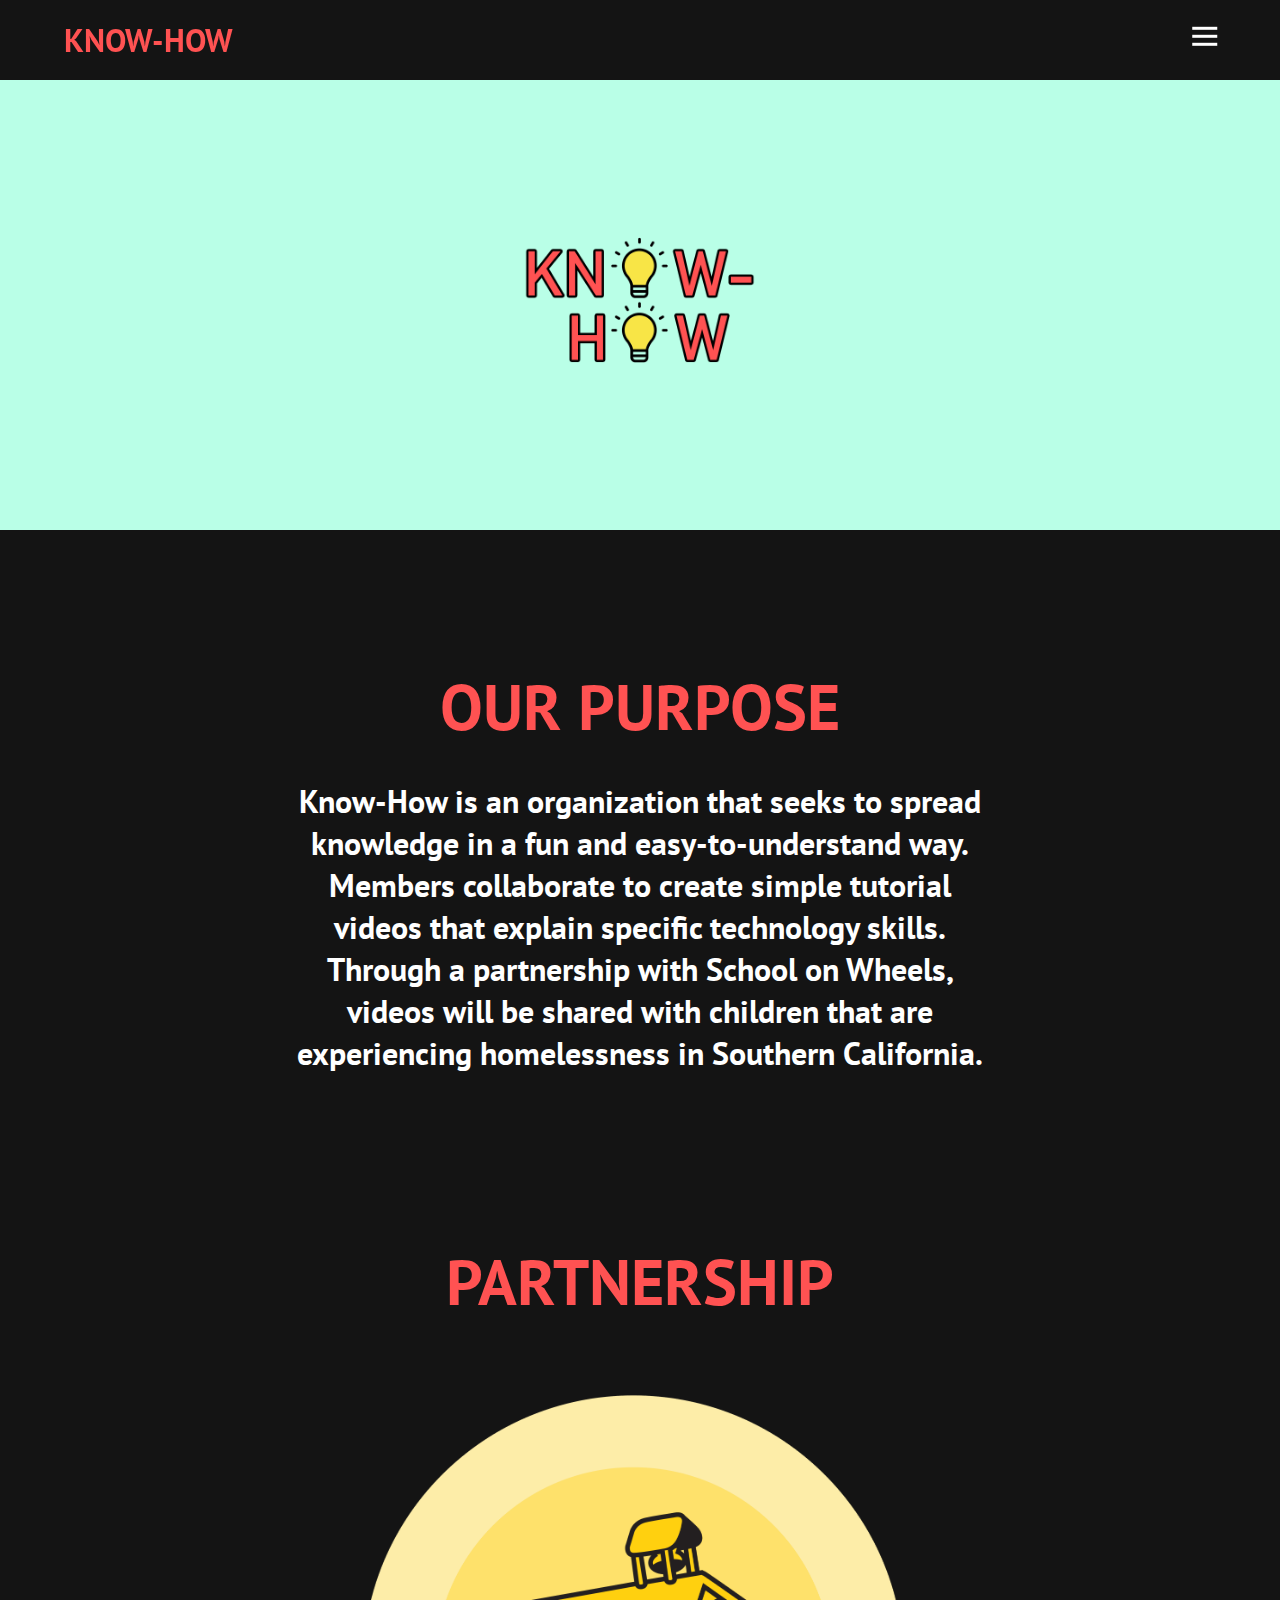
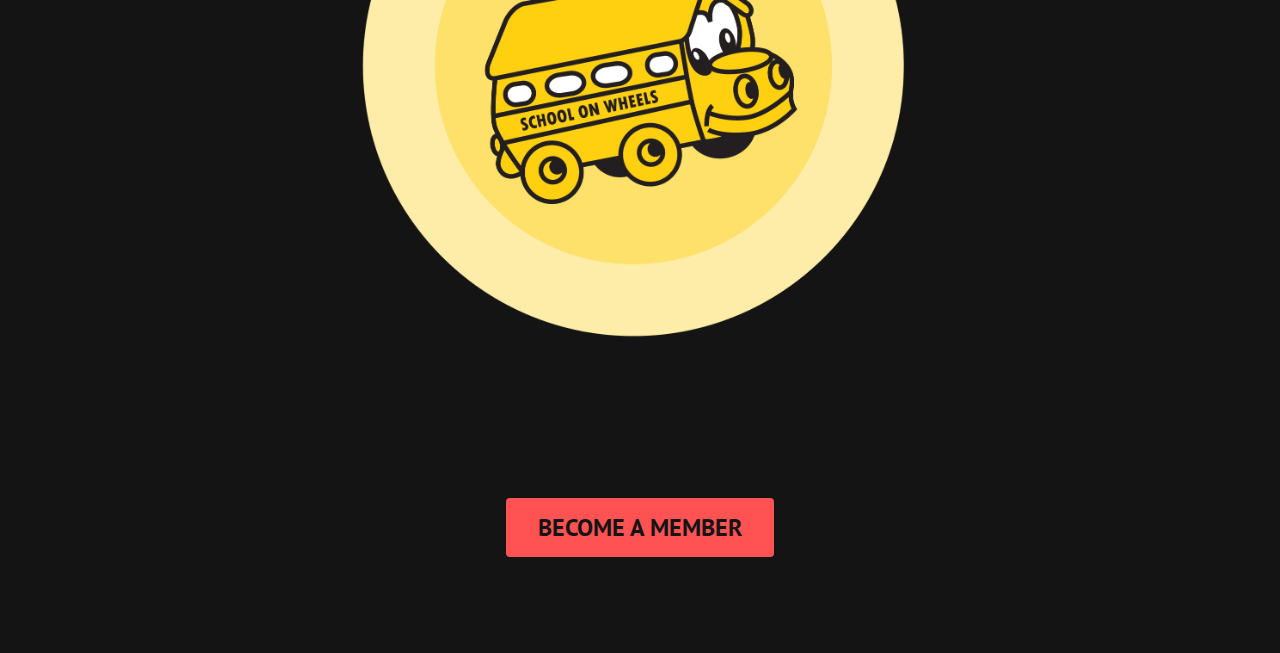
<file: index.html>
<!DOCTYPE html>
<html lang="en">
<head>
    <meta charset="UTF-8">
    <meta http-equiv="X-UA-Compatible" content="IE=edge">
    <meta name="viewport" content="width=device-width, initial-scale=1.0">
    <title>Know-How</title>
    <link rel="stylesheet" href="styles.css">
    <link
      rel="stylesheet"
      href="https://use.fontawesome.com/releases/v5.14.0/css/all.css"
      integrity="sha384-HzLeBuhoNPvSl5KYnjx0BT+WB0QEEqLprO+NBkkk5gbc67FTaL7XIGa2w1L0Xbgc"
      crossorigin="anonymous"
    />
    <link rel="preconnect" href="https://fonts.googleapis.com">
    <link rel="preconnect" href="https://fonts.gstatic.com" crossorigin>
    <link href="https://fonts.googleapis.com/css2?family=PT+Sans:wght@400;700&display=swap" rel="stylesheet">
</head>
<body>
    <!--Navbar Section-->
    <nav class="navbar">
        <div class="navbar__container">
            <a href="/" id="navbar__logo">KNOW-HOW</a>
            <div class="navbar__toggle" id="mobile-menu">
                <span class="bar"></span>
                <span class="bar"></span>
                <span class="bar"></span>
            </div>
            <ul class="navbar__menu">
                <li class="navbar__item">
                    <a href="/" class="navbar__links">Home</a>
                </li>
                <li class="navbar__item">
                    <a href="/videos.html" class="navbar__links">Videos</a>
                </li>
                <li class="navbar__item">
                    <a href="/members.html" class="navbar__links">Members</a>
                </li>
            </ul>
        </div>
    </nav>

    <!--Logo-->
    <div class="logo">
        <div class="logo__container">
            <div class="logo__img--container">
                <img src="images/logo.png" alt="pic" id="main__img" style="width: 40vh; height: 40vh;">
            </div>
        </div>
    </div>

    <!--Our Purpose-->
    <div class="purpose">
        <div class="purpose__container">
            <div class="purpose__content">
                <h1>OUR PURPOSE</h1>
                <p>Know-How is an organization that seeks to spread knowledge in a fun and easy-to-understand way. Members collaborate to create simple tutorial videos that explain specific technology skills. Through a partnership with School on Wheels, videos will be shared with children that are experiencing homelessness in Southern California.</p>
            </div>
        </div>
    </div>

    <!-- Partnership -->
    <div class="partnership">
        <h1>PARTNERSHIP</h1>
        <div class="partnership__container">
            <a href="https://schoolonwheels.org" class="partnership__card"></a>
        </div>
    </div>

    <!-- Footer Section -->
    <div class="footer__container">
        <div class="footer__links">
            <div class="footer__link--wrapper">
                <div class="footer__link--items">
                    <button class="footer__link--btn"><a href="https://docs.google.com/forms/d/e/1FAIpQLSdyovv2Pg3LRwa6765cirSet33Lg_nxjt6RTclJtSvxRi2iRQ/viewform?usp=sf_link">BECOME A MEMBER</a></button>
                </div>
            </div>
        </div>
    </div>

    <script src="app.js"></script>
</body>
</html>
</file>
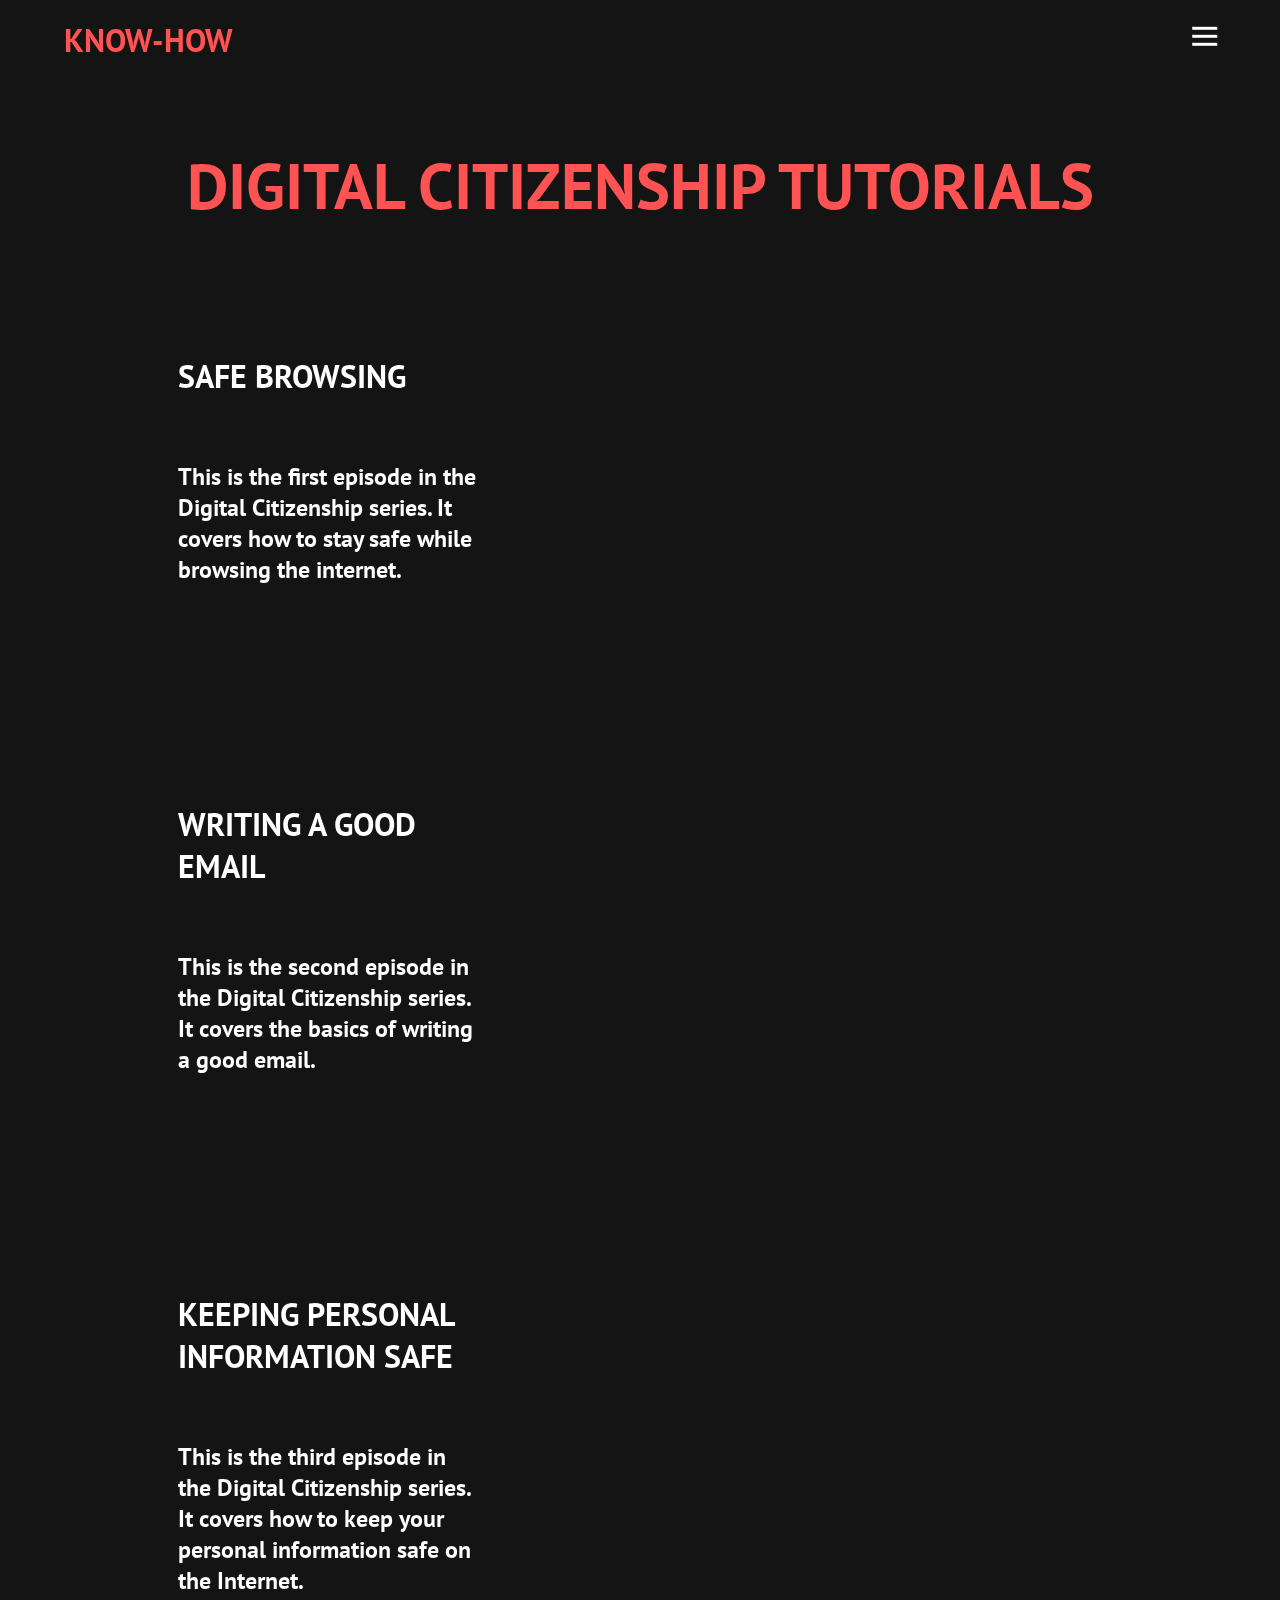
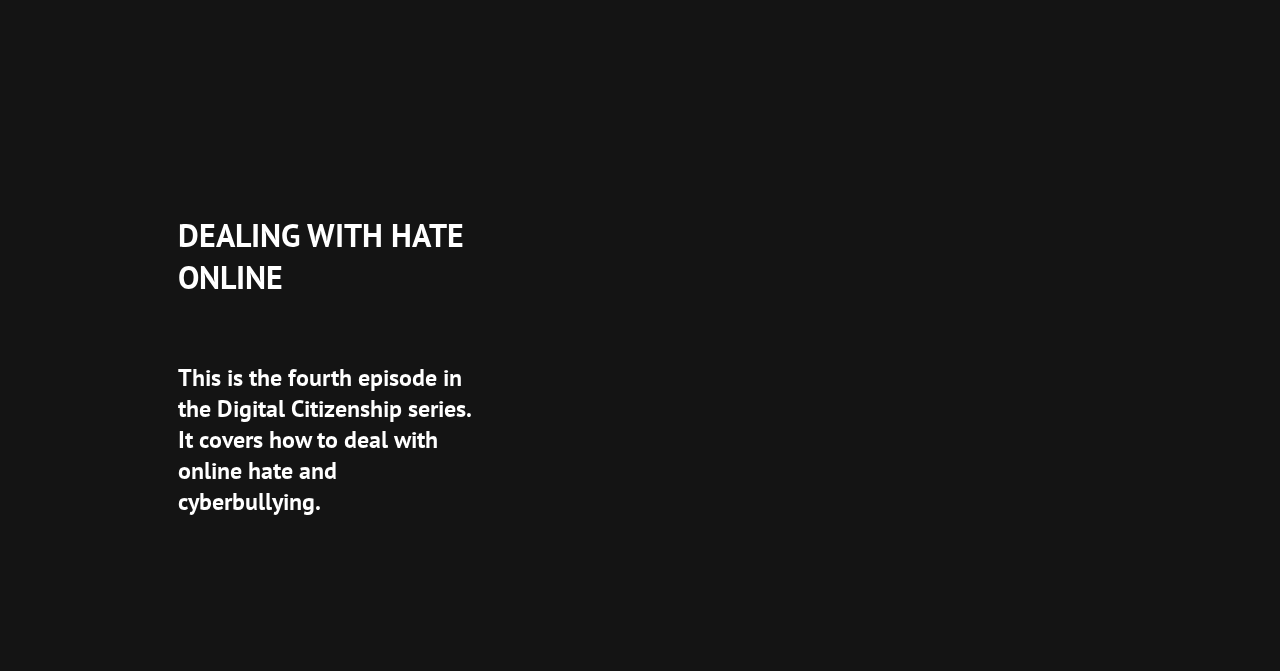
<file: digital-citizenship.html>
<!DOCTYPE html>
<html lang="en">
<head>
    <meta charset="UTF-8">
    <meta http-equiv="X-UA-Compatible" content="IE=edge">
    <meta name="viewport" content="width=device-width, initial-scale=1.0">
    <title>Know-How</title>
    <link rel="stylesheet" href="styles.css">
    <link
      rel="stylesheet"
      href="https://use.fontawesome.com/releases/v5.14.0/css/all.css"
      integrity="sha384-HzLeBuhoNPvSl5KYnjx0BT+WB0QEEqLprO+NBkkk5gbc67FTaL7XIGa2w1L0Xbgc"
      crossorigin="anonymous"
    />
    <link rel="preconnect" href="https://fonts.googleapis.com">
    <link rel="preconnect" href="https://fonts.gstatic.com" crossorigin>
    <link href="https://fonts.googleapis.com/css2?family=PT+Sans:wght@400;700&display=swap" rel="stylesheet">
</head>
<body>
    <!--Navbar Section-->
    <nav class="navbar">
        <div class="navbar__container">
            <a href="/" id="navbar__logo">KNOW-HOW</a>
            <div class="navbar__toggle" id="mobile-menu">
                <span class="bar"></span>
                <span class="bar"></span>
                <span class="bar"></span>
            </div>
            <ul class="navbar__menu">
                <li class="navbar__item">
                    <a href="/" class="navbar__links">Home</a>
                </li>
                <li class="navbar__item">
                    <a href="/videos.html" class="navbar__links">Videos</a>
                </li>
                <li class="navbar__item">
                    <a href="/members.html" class="navbar__links">Members</a>
                </li>
            </ul>
        </div>
    </nav>

    <!--Videos-->
    <div class="tutorial">
        <h1>DIGITAL CITIZENSHIP TUTORIALS</h1>
        <div class="tutorial__container">
            <div class="tutorial__content">
                <h2>SAFE BROWSING</h2>
                <p>This is the first episode in the Digital Citizenship series. It covers how to stay safe while browsing the internet.</p>
            </div>
            <div class="tutorial__video">
                <iframe class = "vid" width="560" height="315" src="https://www.youtube.com/embed/UIVYmGlcRSg" title="YouTube video player" frameborder="0" allow="accelerometer; autoplay; clipboard-write; encrypted-media; gyroscope; picture-in-picture" allowfullscreen></iframe>
            </div>
        </div>
        <div class="tutorial__container">
            <div class="tutorial__content">
                <h2>WRITING A GOOD EMAIL</h2>
                <p>This is the second episode in the Digital Citizenship series. It covers the basics of writing a good email.</p>
            </div>
            <div class="tutorial__video">
                <iframe class = "vid" width="560" height="315" src="https://www.youtube.com/embed/GvPqcx2IO9A" title="YouTube video player" frameborder="0" allow="accelerometer; autoplay; clipboard-write; encrypted-media; gyroscope; picture-in-picture" allowfullscreen></iframe>
            </div>
        </div>
        <div class="tutorial__container">
            <div class="tutorial__content">
                <h2>KEEPING PERSONAL INFORMATION SAFE</h2>
                <p>This is the third episode in the Digital Citizenship series. It covers how to keep your personal information safe on the Internet.</p>
            </div>
            <div class="tutorial__video">
                <iframe class = "vid" width="560" height="315" src="https://www.youtube.com/embed/2XcteZsgRn8" title="YouTube video player" frameborder="0" allow="accelerometer; autoplay; clipboard-write; encrypted-media; gyroscope; picture-in-picture" allowfullscreen></iframe>
            </div>
        </div>
        <div class="tutorial__container">
            <div class="tutorial__content">
                <h2>DEALING WITH HATE ONLINE</h2>
                <p>This is the fourth episode in the Digital Citizenship series. It covers how to deal with online hate and cyberbullying.</p>
            </div>
            <div class="tutorial__video">
                <iframe class = "vid" width="560" height="315" src="https://www.youtube.com/embed/cdqO9zbA8AA" title="YouTube video player" frameborder="0" allow="accelerometer; autoplay; clipboard-write; encrypted-media; gyroscope; picture-in-picture" allowfullscreen></iframe>
            </div>
        </div>
      </div>

    <script src="app.js"></script>
</body>
</html>
</file>
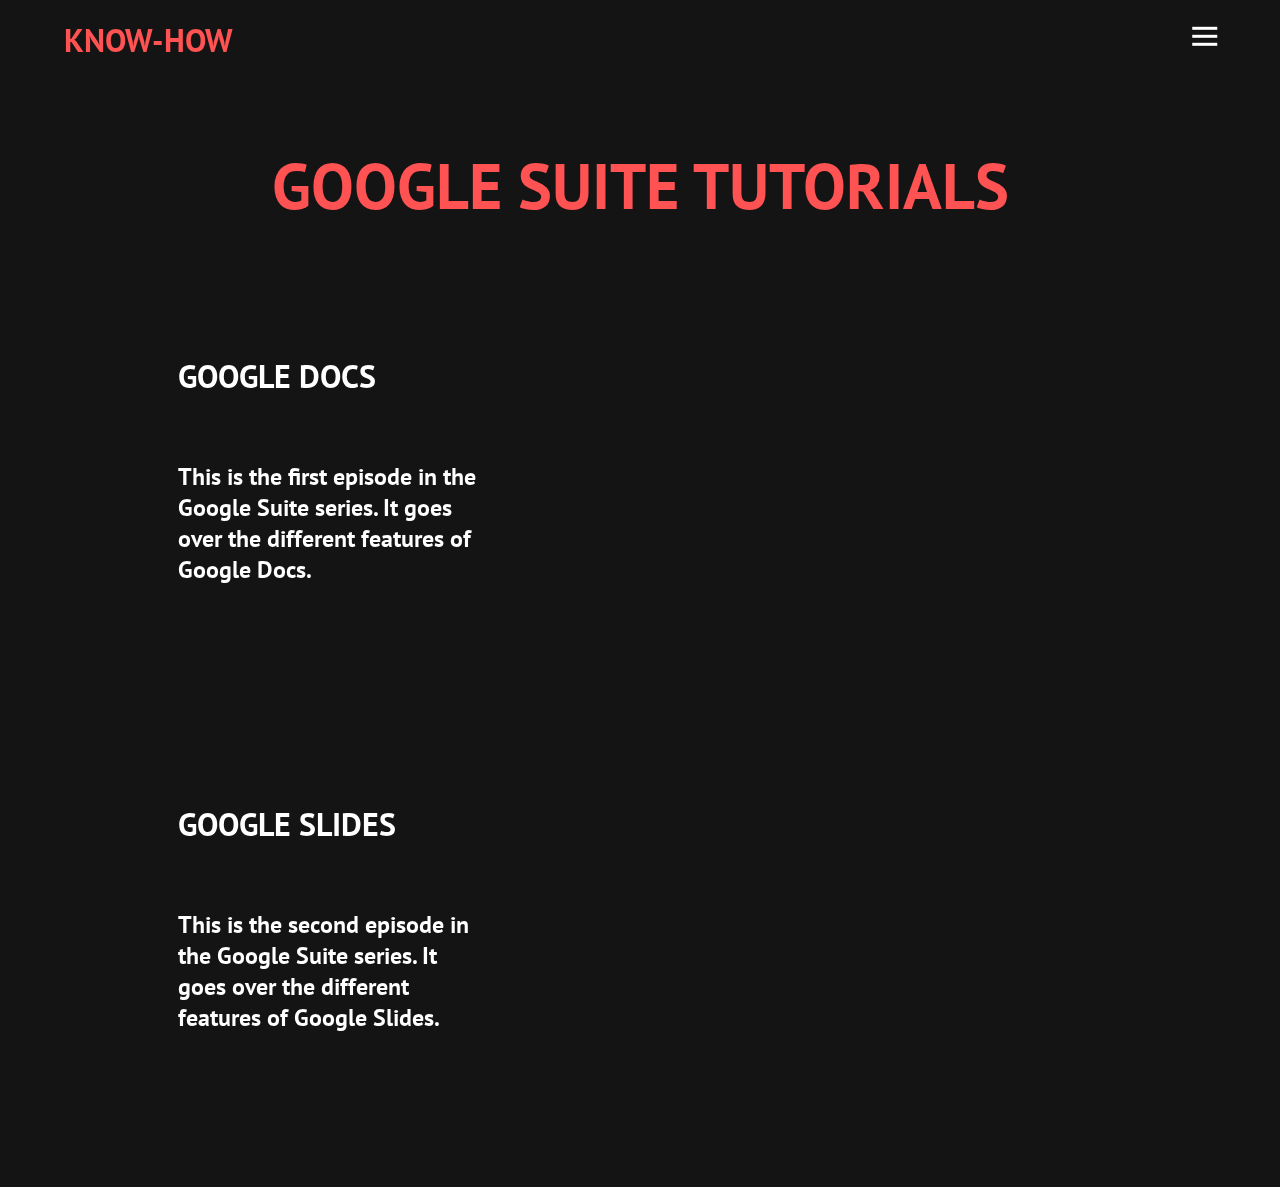
<file: google.html>
<!DOCTYPE html>
<html lang="en">
<head>
    <meta charset="UTF-8">
    <meta http-equiv="X-UA-Compatible" content="IE=edge">
    <meta name="viewport" content="width=device-width, initial-scale=1.0">
    <title>Know-How</title>
    <link rel="stylesheet" href="styles.css">
    <link
      rel="stylesheet"
      href="https://use.fontawesome.com/releases/v5.14.0/css/all.css"
      integrity="sha384-HzLeBuhoNPvSl5KYnjx0BT+WB0QEEqLprO+NBkkk5gbc67FTaL7XIGa2w1L0Xbgc"
      crossorigin="anonymous"
    />
    <link rel="preconnect" href="https://fonts.googleapis.com">
    <link rel="preconnect" href="https://fonts.gstatic.com" crossorigin>
    <link href="https://fonts.googleapis.com/css2?family=PT+Sans:wght@400;700&display=swap" rel="stylesheet">
</head>
<body>
    <!--Navbar Section-->
    <nav class="navbar">
        <div class="navbar__container">
            <a href="/" id="navbar__logo">KNOW-HOW</a>
            <div class="navbar__toggle" id="mobile-menu">
                <span class="bar"></span>
                <span class="bar"></span>
                <span class="bar"></span>
            </div>
            <ul class="navbar__menu">
                <li class="navbar__item">
                    <a href="/" class="navbar__links">Home</a>
                </li>
                <li class="navbar__item">
                    <a href="/videos.html" class="navbar__links">Videos</a>
                </li>
                <li class="navbar__item">
                    <a href="/members.html" class="navbar__links">Members</a>
                </li>
            </ul>
        </div>
    </nav>

    <!--Videos-->
    <div class="tutorial">
        <h1>GOOGLE SUITE TUTORIALS</h1>
        <div class="tutorial__container">
            <div class="tutorial__content">
                <h2>GOOGLE DOCS</h2>
                <p>This is the first episode in the Google Suite series. It goes over the different features of Google Docs.</p>
            </div>
            <div class="tutorial__video">
                <iframe class = "vid" width="560" height="315" src="https://www.youtube.com/embed/lF6YNdyJtfs" title="YouTube video player" frameborder="0" allow="accelerometer; autoplay; clipboard-write; encrypted-media; gyroscope; picture-in-picture" allowfullscreen></iframe>
            </div>
        </div>
        <div class="tutorial__container">
            <div class="tutorial__content">
                <h2>GOOGLE SLIDES</h2>
                <p>This is the second episode in the Google Suite series. It goes over the different features of Google Slides.</p>
            </div>
            <div class="tutorial__video">
                <iframe class = "vid" width="560" height="315" src="https://www.youtube.com/embed/NEQjO88Qiv8" title="YouTube video player" frameborder="0" allow="accelerometer; autoplay; clipboard-write; encrypted-media; gyroscope; picture-in-picture" allowfullscreen></iframe>
            </div>
        </div>
      </div>

    <script src="app.js"></script>
</body>
</html>
</file>
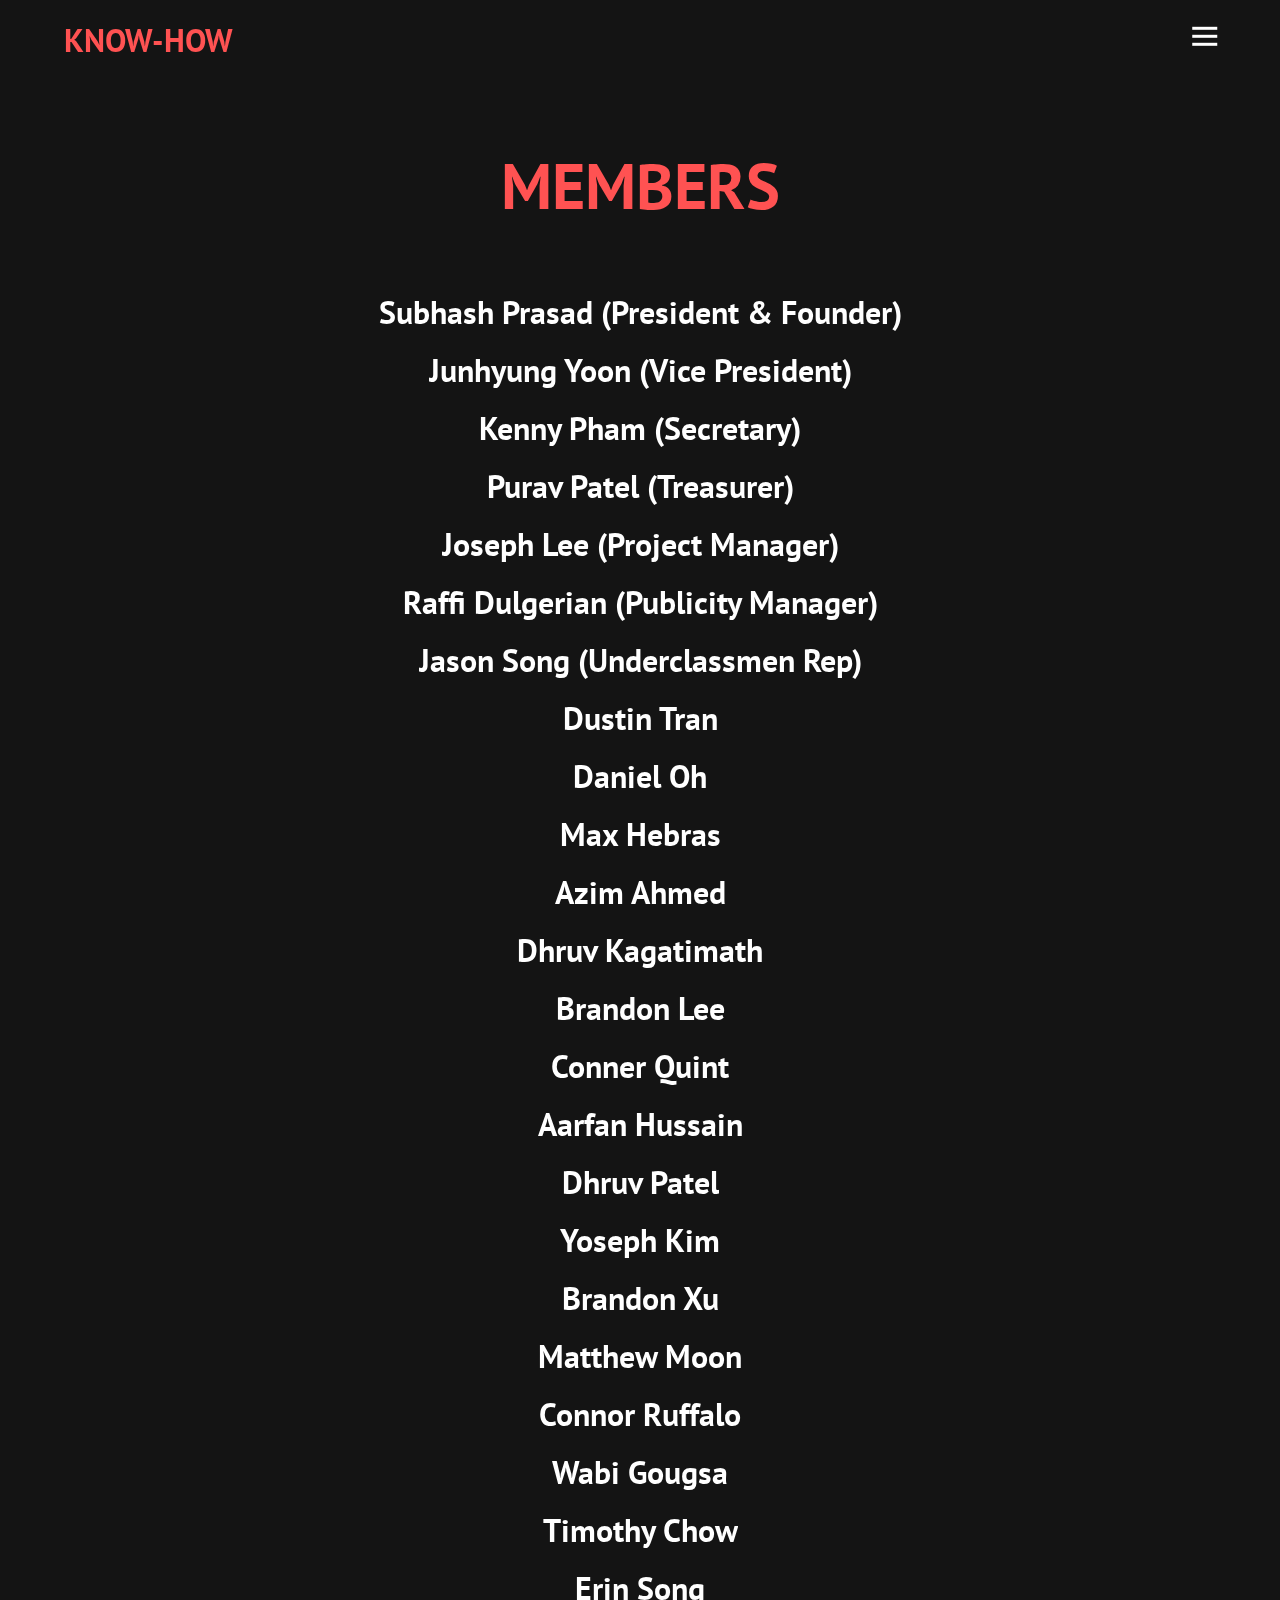
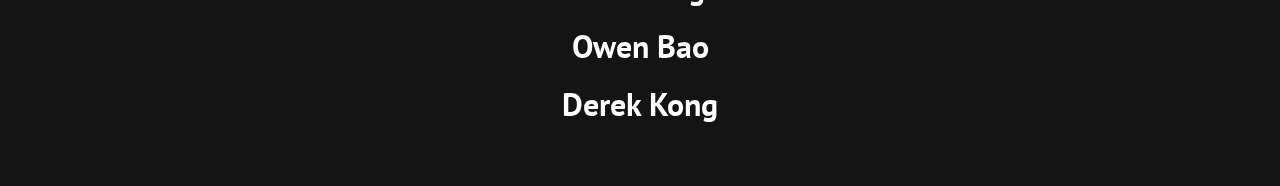
<file: members.html>
<!DOCTYPE html>
<html lang="en">
<head>
    <meta charset="UTF-8">
    <meta http-equiv="X-UA-Compatible" content="IE=edge">
    <meta name="viewport" content="width=device-width, initial-scale=1.0">
    <title>Know-How</title>
    <link rel="stylesheet" href="styles.css">
    <link
      rel="stylesheet"
      href="https://use.fontawesome.com/releases/v5.14.0/css/all.css"
      integrity="sha384-HzLeBuhoNPvSl5KYnjx0BT+WB0QEEqLprO+NBkkk5gbc67FTaL7XIGa2w1L0Xbgc"
      crossorigin="anonymous"
    />
    <link rel="preconnect" href="https://fonts.googleapis.com">
    <link rel="preconnect" href="https://fonts.gstatic.com" crossorigin>
    <link href="https://fonts.googleapis.com/css2?family=PT+Sans:wght@400;700&display=swap" rel="stylesheet">
</head>
<body>
    <!--Navbar Section-->
    <nav class="navbar">
        <div class="navbar__container">
            <a href="/" id="navbar__logo">KNOW-HOW</a>
            <div class="navbar__toggle" id="mobile-menu">
                <span class="bar"></span>
                <span class="bar"></span>
                <span class="bar"></span>
            </div>
            <ul class="navbar__menu">
                <li class="navbar__item">
                    <a href="/" class="navbar__links">Home</a>
                </li>
                <li class="navbar__item">
                    <a href="/videos.html" class="navbar__links">Videos</a>
                </li>
                <li class="navbar__item">
                    <a href="/members.html" class="navbar__links">Members</a>
                </li>
            </ul>
        </div>
    </nav>

    <!--Videos-->
    <div class="members">
        <h1>MEMBERS</h1>
        <div class="member__name">
            <p>Subhash Prasad (President & Founder)</p>
        </div>
        <div class="member__name">
            <p>Junhyung Yoon (Vice President)</p>
        </div>
        <div class="member__name">
            <p>Kenny Pham (Secretary)</p>
        </div>
        <div class="member__name">
            <p>Purav Patel (Treasurer)</p>
        </div>
        <div class="member__name">
            <p>Joseph Lee (Project Manager)</p>
        </div>
        <div class="member__name">
            <p>Raffi Dulgerian (Publicity Manager)</p>
        </div>
        <div class="member__name">
            <p>Jason Song (Underclassmen Rep)</p>
        </div>
        <div class="member__name">
            <p>Dustin Tran</p>
        </div>
        <div class="member__name">
            <p>Daniel Oh</p>
        </div>
        <div class="member__name">
            <p>Max Hebras</p>
        </div>
        <div class="member__name">
            <p>Azim Ahmed</p>
        </div>
        <div class="member__name">
            <p>Dhruv Kagatimath</p>
        </div>
        <div class="member__name">
            <p>Brandon Lee</p>
        </div>
        <div class="member__name">
            <p>Conner Quint</p>
        </div>
        <div class="member__name">
            <p>Aarfan Hussain</p>
        </div>
        <div class="member__name">
            <p>Dhruv Patel</p>
        </div>
        <div class="member__name">
            <p>Yoseph Kim</p>
        </div>
        <div class="member__name">
            <p>Brandon Xu</p>
        </div>
        <div class="member__name">
            <p>Matthew Moon</p>
        </div>
        <div class="member__name">
            <p>Connor Ruffalo</p>
        </div>
        <div class="member__name">
            <p>Wabi Gougsa</p>
        </div>
        <div class="member__name">
            <p>Timothy Chow</p>
        </div>
        <div class="member__name">
            <p>Erin Song</p>
        </div>
        <div class="member__name">
            <p>Owen Bao</p>
        </div>
        <div class="member__name">
            <p>Derek Kong</p>
        </div>
        <spacer></spacer>
      </div>
    <script src="app.js"></script>
</body>
</html>
</file>
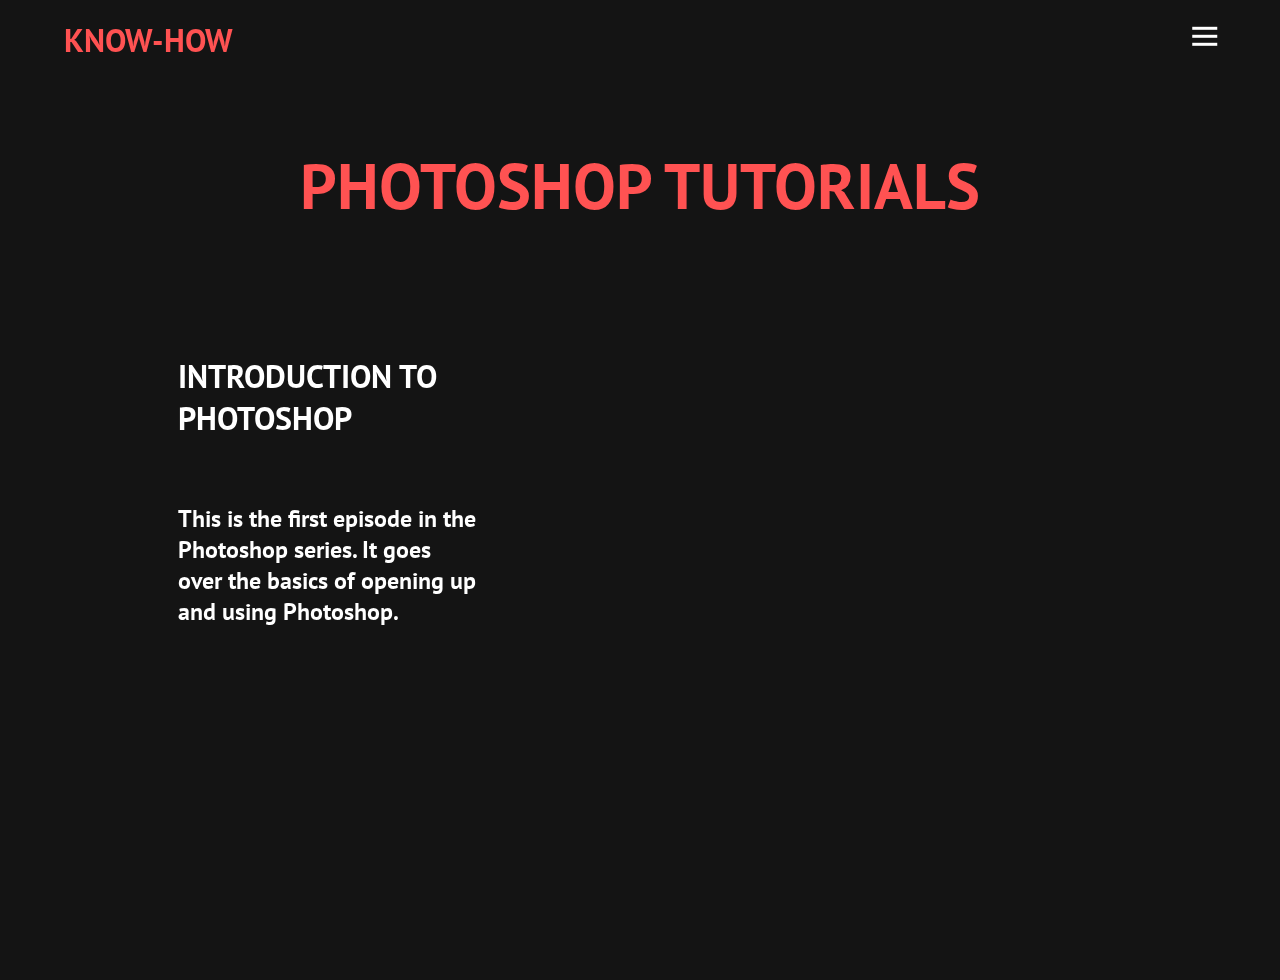
<file: photoshop.html>
<!DOCTYPE html>
<html lang="en">
<head>
    <meta charset="UTF-8">
    <meta http-equiv="X-UA-Compatible" content="IE=edge">
    <meta name="viewport" content="width=device-width, initial-scale=1.0">
    <title>Know-How</title>
    <link rel="stylesheet" href="styles.css">
    <link
      rel="stylesheet"
      href="https://use.fontawesome.com/releases/v5.14.0/css/all.css"
      integrity="sha384-HzLeBuhoNPvSl5KYnjx0BT+WB0QEEqLprO+NBkkk5gbc67FTaL7XIGa2w1L0Xbgc"
      crossorigin="anonymous"
    />
    <link rel="preconnect" href="https://fonts.googleapis.com">
    <link rel="preconnect" href="https://fonts.gstatic.com" crossorigin>
    <link href="https://fonts.googleapis.com/css2?family=PT+Sans:wght@400;700&display=swap" rel="stylesheet">
</head>
<body>
    <!--Navbar Section-->
    <nav class="navbar">
        <div class="navbar__container">
            <a href="/" id="navbar__logo">KNOW-HOW</a>
            <div class="navbar__toggle" id="mobile-menu">
                <span class="bar"></span>
                <span class="bar"></span>
                <span class="bar"></span>
            </div>
            <ul class="navbar__menu">
                <li class="navbar__item">
                    <a href="/" class="navbar__links">Home</a>
                </li>
                <li class="navbar__item">
                    <a href="/videos.html" class="navbar__links">Videos</a>
                </li>
                <li class="navbar__item">
                    <a href="/members.html" class="navbar__links">Members</a>
                </li>
            </ul>
        </div>
    </nav>

    <!--Videos-->
    <div class="tutorial">
        <h1>PHOTOSHOP TUTORIALS</h1>
        <div class="tutorial__container">
            <div class="tutorial__content">
                <h2>INTRODUCTION TO PHOTOSHOP</h2>
                <p>This is the first episode in the Photoshop series. It goes over the basics of opening up and using Photoshop.</p>
            </div>
            <div class="tutorial__video">
                <iframe class = "vid" width="560" height="315" src="https://www.youtube.com/embed/T6rxiBbyISQ" title="YouTube video player" frameborder="0" allow="accelerometer; autoplay; clipboard-write; encrypted-media; gyroscope; picture-in-picture" allowfullscreen></iframe>
            </div>
        </div>
      </div>

    <script src="app.js"></script>
</body>
</html>
</file>
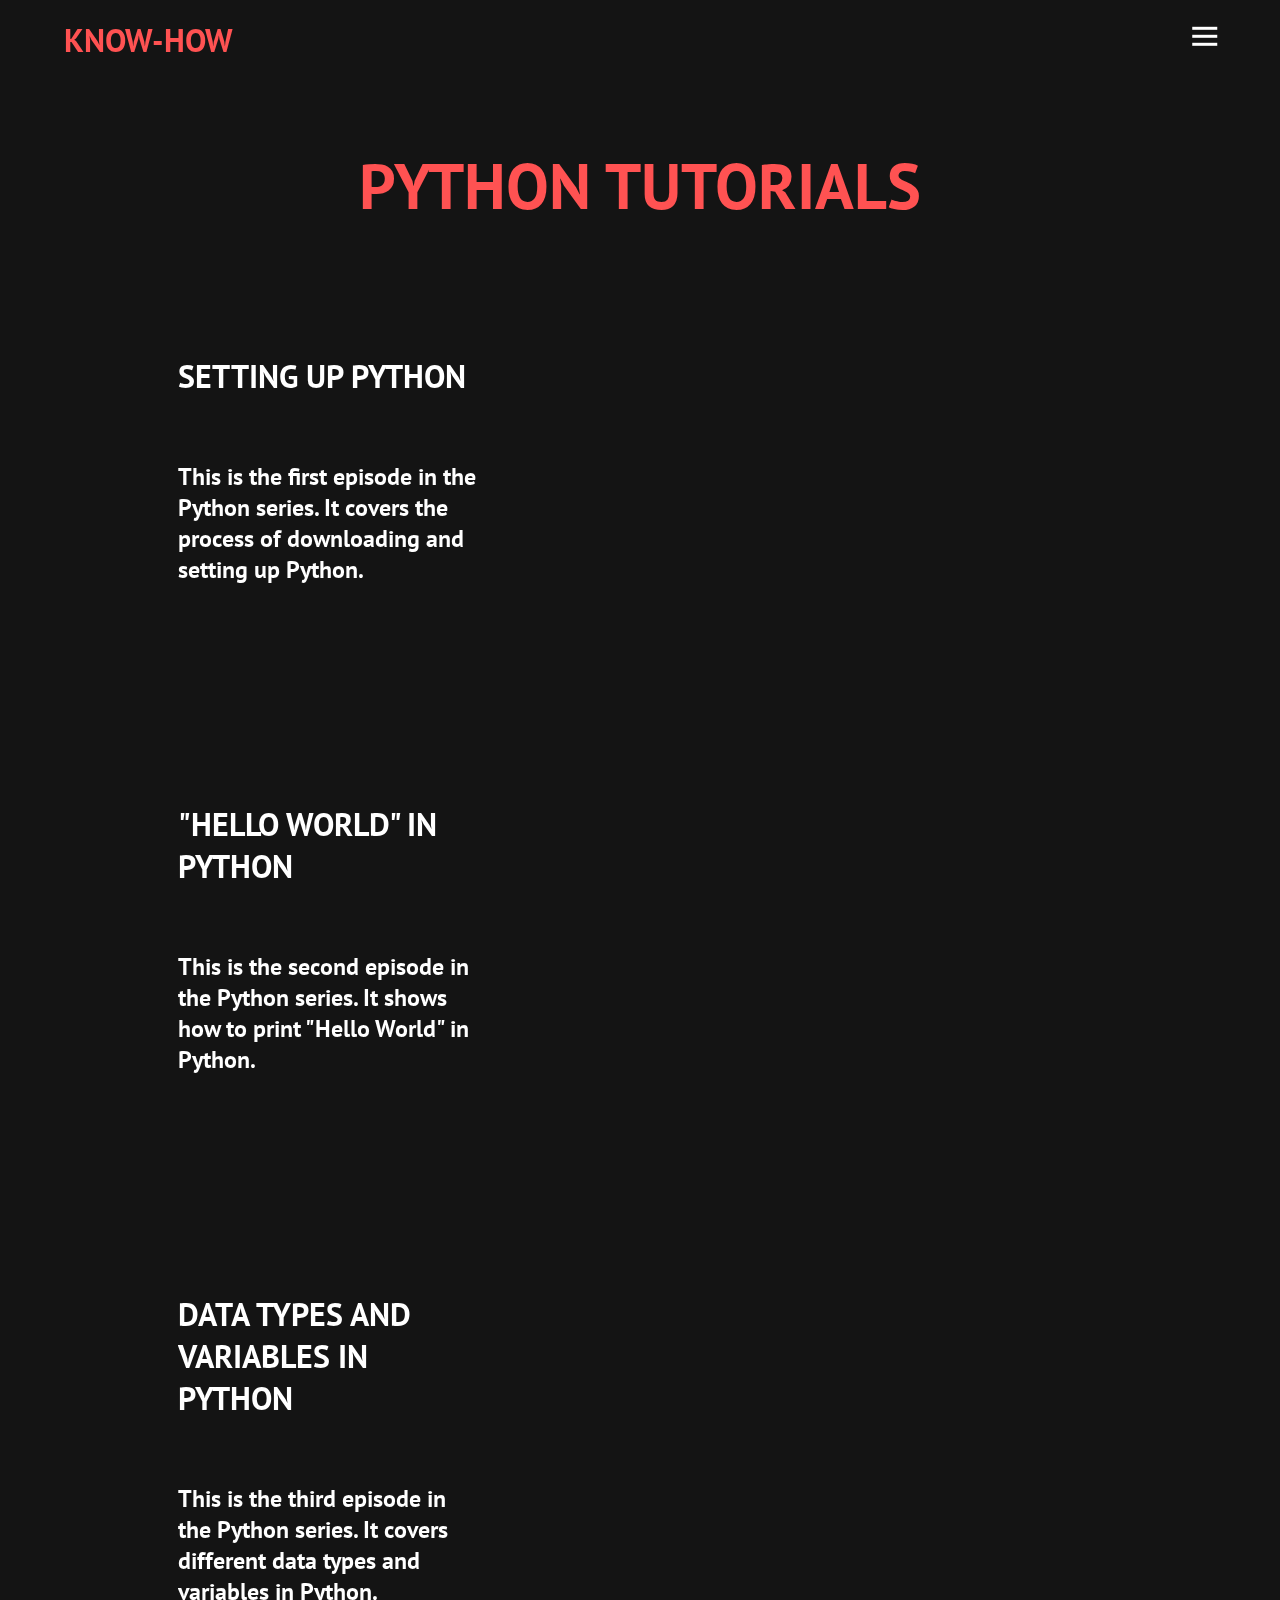
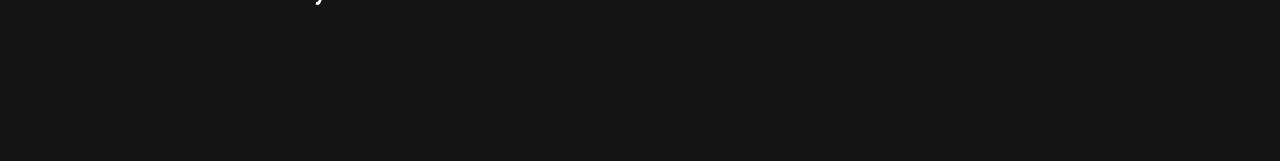
<file: python.html>
<!DOCTYPE html>
<html lang="en">
<head>
    <meta charset="UTF-8">
    <meta http-equiv="X-UA-Compatible" content="IE=edge">
    <meta name="viewport" content="width=device-width, initial-scale=1.0">
    <title>Know-How</title>
    <link rel="stylesheet" href="styles.css">
    <link
      rel="stylesheet"
      href="https://use.fontawesome.com/releases/v5.14.0/css/all.css"
      integrity="sha384-HzLeBuhoNPvSl5KYnjx0BT+WB0QEEqLprO+NBkkk5gbc67FTaL7XIGa2w1L0Xbgc"
      crossorigin="anonymous"
    />
    <link rel="preconnect" href="https://fonts.googleapis.com">
    <link rel="preconnect" href="https://fonts.gstatic.com" crossorigin>
    <link href="https://fonts.googleapis.com/css2?family=PT+Sans:wght@400;700&display=swap" rel="stylesheet">
</head>
<body>
    <!--Navbar Section-->
    <nav class="navbar">
        <div class="navbar__container">
            <a href="/" id="navbar__logo">KNOW-HOW</a>
            <div class="navbar__toggle" id="mobile-menu">
                <span class="bar"></span>
                <span class="bar"></span>
                <span class="bar"></span>
            </div>
            <ul class="navbar__menu">
                <li class="navbar__item">
                    <a href="/" class="navbar__links">Home</a>
                </li>
                <li class="navbar__item">
                    <a href="/videos.html" class="navbar__links">Videos</a>
                </li>
                <li class="navbar__item">
                    <a href="/members.html" class="navbar__links">Members</a>
                </li>
            </ul>
        </div>
    </nav>

    <!--Videos-->
    <div class="tutorial">
        <h1>PYTHON TUTORIALS</h1>
        <div class="tutorial__container">
            <div class="tutorial__content">
                <h2>SETTING UP PYTHON</h2>
                <p>This is the first episode in the Python series. It covers the process of downloading and setting up Python.</p>
            </div>
            <div class="tutorial__video">
                <iframe class="vid" width="560" height="315" src="https://www.youtube.com/embed/uly9U5XdQAQ" title="YouTube video player" frameborder="0" allow="accelerometer; autoplay; clipboard-write; encrypted-media; gyroscope; picture-in-picture" allowfullscreen></iframe>
            </div>
        </div>
        <div class="tutorial__container">
            <div class="tutorial__content">
                <h2>"HELLO WORLD" IN PYTHON</h2>
                <p>This is the second episode in the Python series. It shows how to print "Hello World" in Python.</p>
            </div>
            <div class="tutorial__video">
                <iframe class="vid" width="560" height="315" src="https://www.youtube.com/embed/ylfGjuSPBZY" title="YouTube video player" frameborder="0" allow="accelerometer; autoplay; clipboard-write; encrypted-media; gyroscope; picture-in-picture" allowfullscreen></iframe>
            </div>
        </div>
        <div class="tutorial__container">
            <div class="tutorial__content">
                <h2>DATA TYPES AND VARIABLES IN PYTHON</h2>
                <p>This is the third episode in the Python series. It covers different data types and variables in Python.</p>
            </div>
            <div class="tutorial__video">
                <iframe class="vid" width="560" height="315" src="https://www.youtube.com/embed/D41hGtmP-zQ" title="YouTube video player" frameborder="0" allow="accelerometer; autoplay; clipboard-write; encrypted-media; gyroscope; picture-in-picture" allowfullscreen></iframe>
            </div>
        </div>
      </div>

    <script src="app.js"></script>
</body>
</html>
</file>
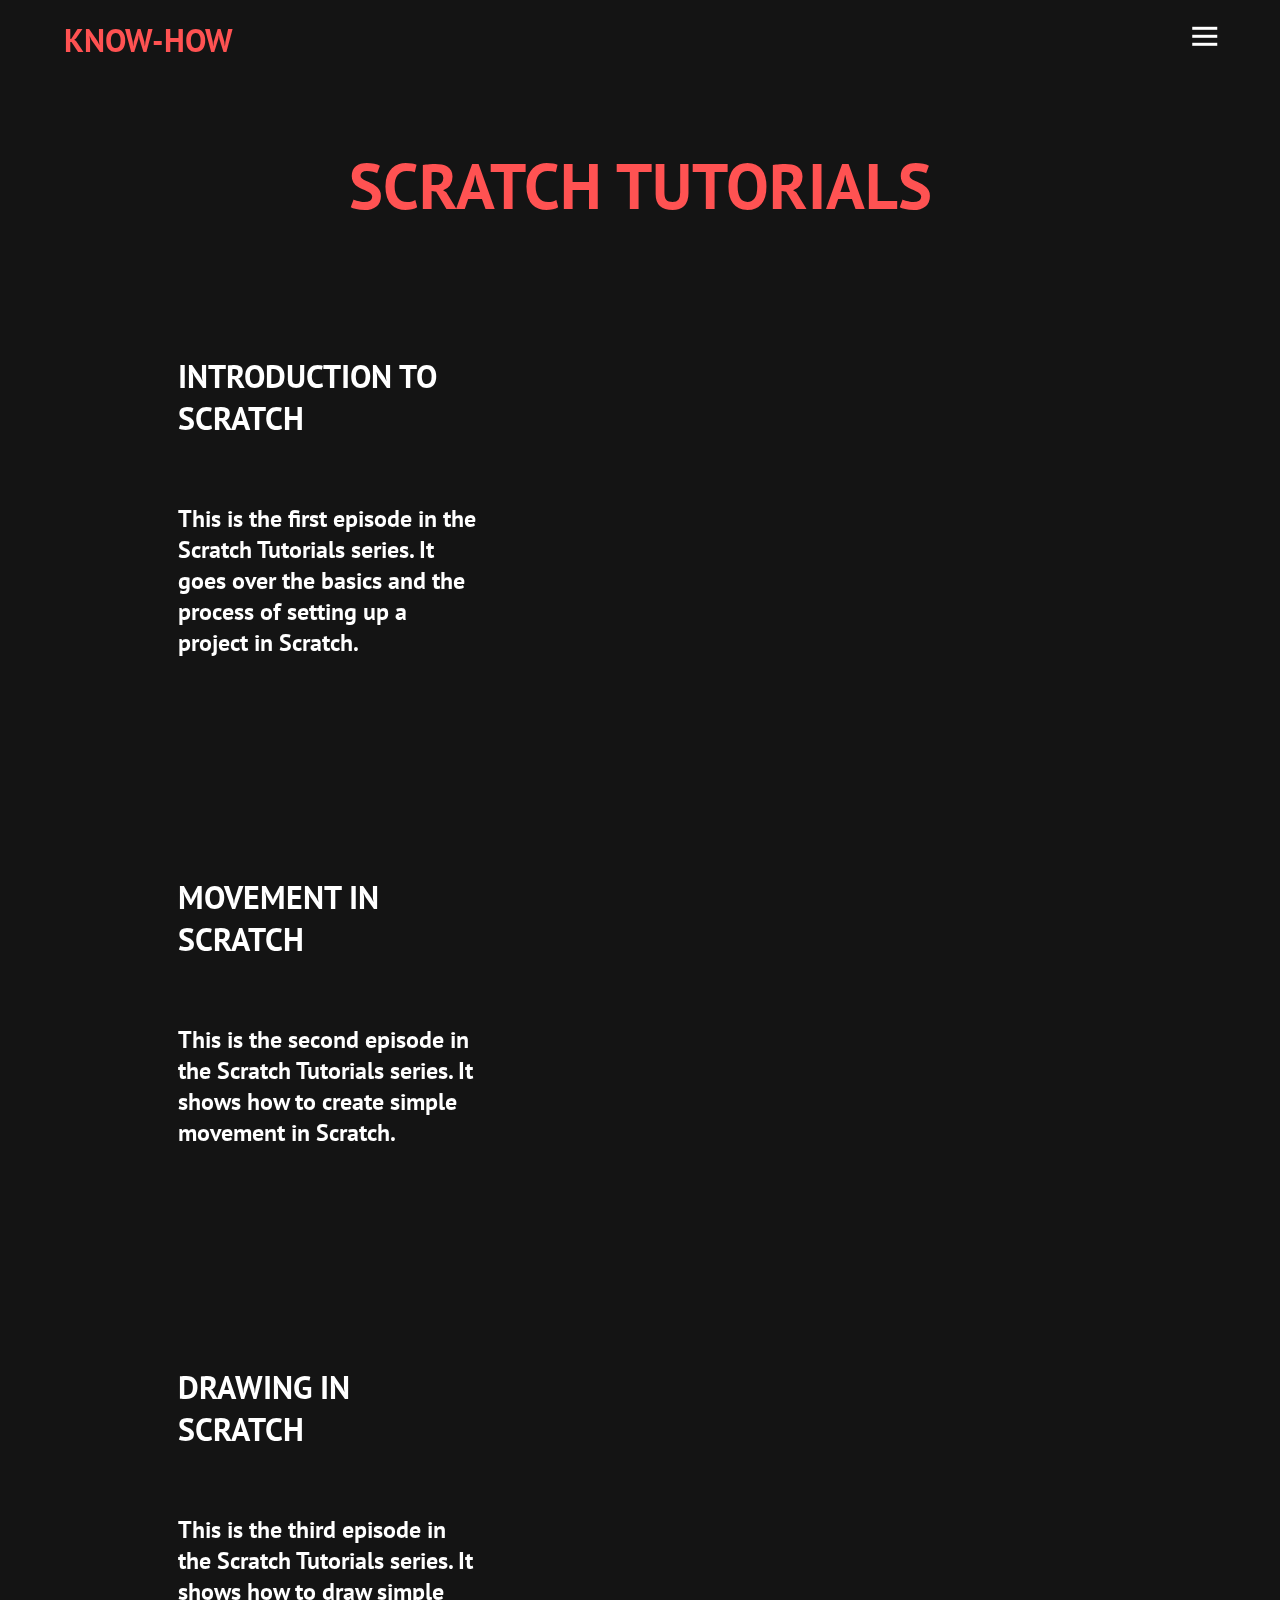
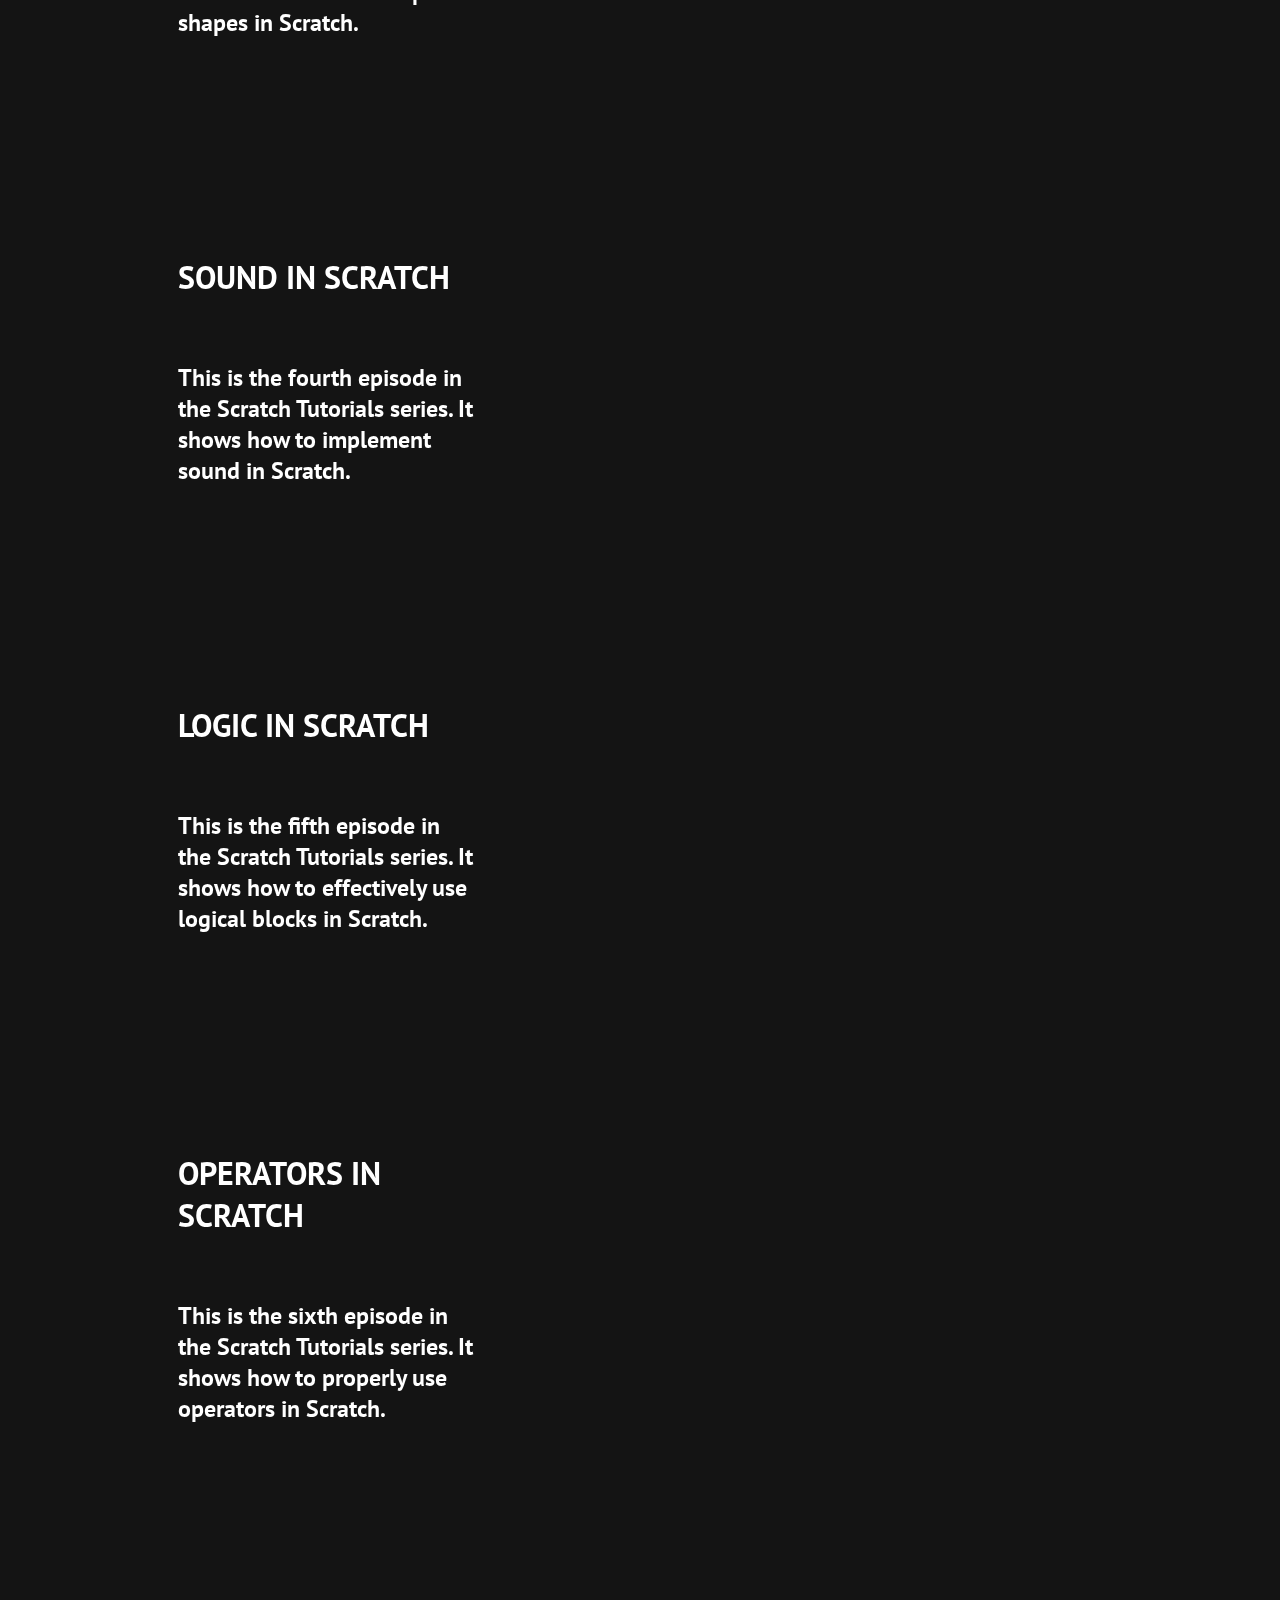
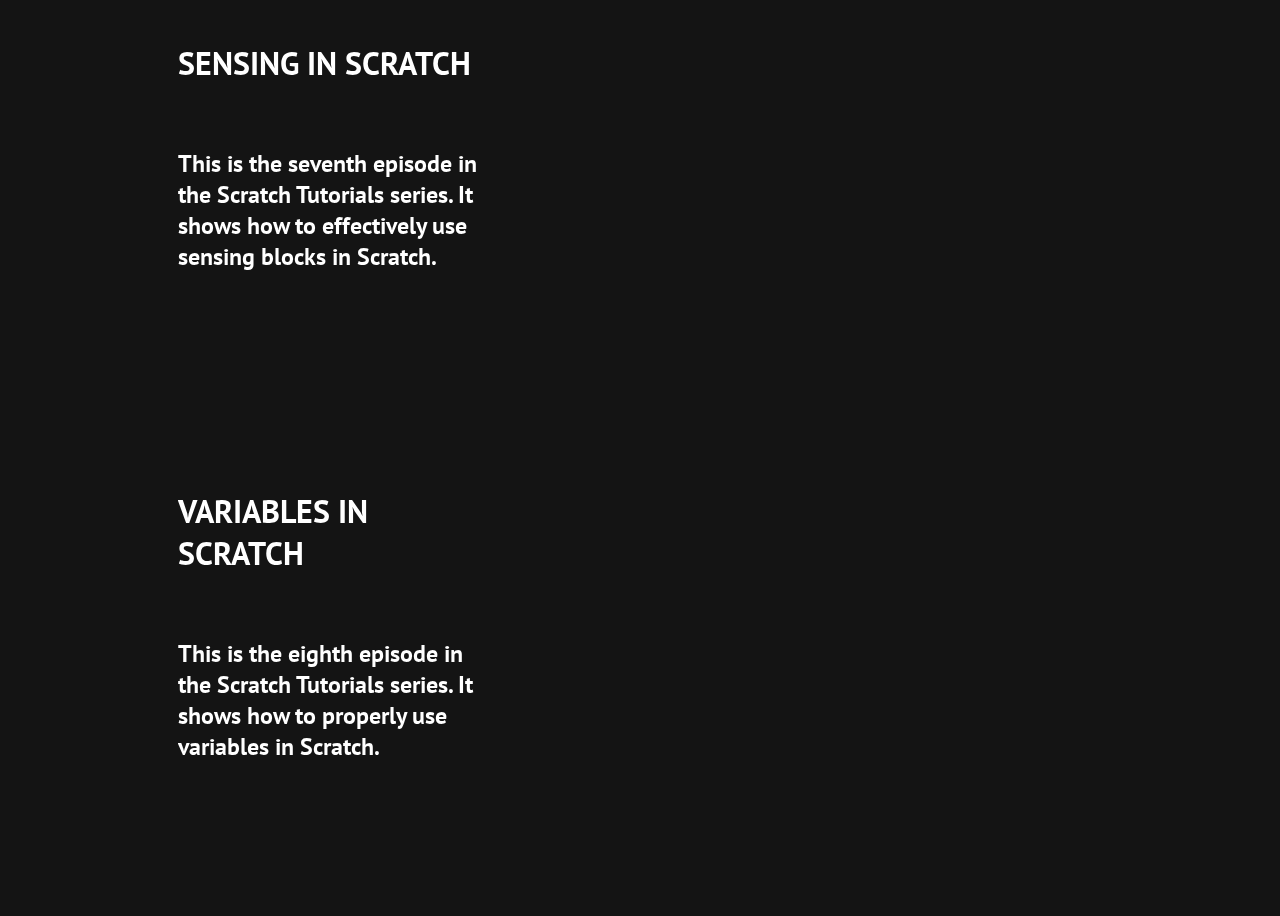
<file: scratch.html>
<!DOCTYPE html>
<html lang="en">
<head>
    <meta charset="UTF-8">
    <meta http-equiv="X-UA-Compatible" content="IE=edge">
    <meta name="viewport" content="width=device-width, initial-scale=1.0">
    <title>Know-How</title>
    <link rel="stylesheet" href="styles.css">
    <link
      rel="stylesheet"
      href="https://use.fontawesome.com/releases/v5.14.0/css/all.css"
      integrity="sha384-HzLeBuhoNPvSl5KYnjx0BT+WB0QEEqLprO+NBkkk5gbc67FTaL7XIGa2w1L0Xbgc"
      crossorigin="anonymous"
    />
    <link rel="preconnect" href="https://fonts.googleapis.com">
    <link rel="preconnect" href="https://fonts.gstatic.com" crossorigin>
    <link href="https://fonts.googleapis.com/css2?family=PT+Sans:wght@400;700&display=swap" rel="stylesheet">
</head>
<body>
    <!--Navbar Section-->
    <nav class="navbar">
        <div class="navbar__container">
            <a href="/" id="navbar__logo">KNOW-HOW</a>
            <div class="navbar__toggle" id="mobile-menu">
                <span class="bar"></span>
                <span class="bar"></span>
                <span class="bar"></span>
            </div>
            <ul class="navbar__menu">
                <li class="navbar__item">
                    <a href="/" class="navbar__links">Home</a>
                </li>
                <li class="navbar__item">
                    <a href="/videos.html" class="navbar__links">Videos</a>
                </li>
                <li class="navbar__item">
                    <a href="/members.html" class="navbar__links">Members</a>
                </li>
            </ul>
        </div>
    </nav>

    <!--Videos-->
    <div class="tutorial">
        <h1>SCRATCH TUTORIALS</h1>
        <div class="tutorial__container">
            <div class="tutorial__content">
                <h2>INTRODUCTION TO SCRATCH</h2>
                <p>This is the first episode in the Scratch Tutorials series. It goes over the basics and the process of setting up a project in Scratch.</p>
            </div>
            <div class="tutorial__video">
                <iframe class = "vid" width="560" height="315" src="https://www.youtube.com/embed/_91BIp3CXZ4" title="YouTube video player" frameborder="0" allow="accelerometer; autoplay; clipboard-write; encrypted-media; gyroscope; picture-in-picture" allowfullscreen></iframe>
            </div>
        </div>
        <div class="tutorial__container">
            <div class="tutorial__content">
                <h2>MOVEMENT IN SCRATCH</h2>
                <p>This is the second episode in the Scratch Tutorials series. It shows how to create simple movement in Scratch.</p>
            </div>
            <div class="tutorial__video">
                <iframe class = "vid" width="560" height="315" src="https://www.youtube.com/embed/KE6wE4XbgSQ" title="YouTube video player" frameborder="0" allow="accelerometer; autoplay; clipboard-write; encrypted-media; gyroscope; picture-in-picture" allowfullscreen></iframe>
            </div>
        </div>
        <div class="tutorial__container">
            <div class="tutorial__content">
                <h2>DRAWING IN SCRATCH</h2>
                <p>This is the third episode in the Scratch Tutorials series. It shows how to draw simple shapes in Scratch.</p>
            </div>
            <div class="tutorial__video">
                <iframe class = "vid" width="560" height="315" src="https://www.youtube.com/embed/17zckNIvZXY" title="YouTube video player" frameborder="0" allow="accelerometer; autoplay; clipboard-write; encrypted-media; gyroscope; picture-in-picture" allowfullscreen></iframe>
            </div>
        </div>
        <div class="tutorial__container">
            <div class="tutorial__content">
                <h2>SOUND IN SCRATCH</h2>
                <p>This is the fourth episode in the Scratch Tutorials series. It shows how to implement sound in Scratch.</p>
            </div>
            <div class="tutorial__video">
                <iframe class = "vid" width="560" height="315" src="https://www.youtube.com/embed/4f_drgxDmNw" title="YouTube video player" frameborder="0" allow="accelerometer; autoplay; clipboard-write; encrypted-media; gyroscope; picture-in-picture" allowfullscreen></iframe>
            </div>
        </div>
        <div class="tutorial__container">
            <div class="tutorial__content">
                <h2>LOGIC IN SCRATCH</h2>
                <p>This is the fifth episode in the Scratch Tutorials series. It shows how to effectively use logical blocks in Scratch.</p>
            </div>
            <div class="tutorial__video">
                <iframe class = "vid" width="560" height="315" src="https://www.youtube.com/embed/9cu3_A9EBJw" title="YouTube video player" frameborder="0" allow="accelerometer; autoplay; clipboard-write; encrypted-media; gyroscope; picture-in-picture" allowfullscreen></iframe>
            </div>
        </div>
        <div class="tutorial__container">
            <div class="tutorial__content">
                <h2>OPERATORS IN SCRATCH</h2>
                <p>This is the sixth episode in the Scratch Tutorials series. It shows how to properly use operators in Scratch.</p>
            </div>
            <div class="tutorial__video">
                <iframe class = "vid" width="560" height="315" src="https://www.youtube.com/embed/WznCrgPJ44A" title="YouTube video player" frameborder="0" allow="accelerometer; autoplay; clipboard-write; encrypted-media; gyroscope; picture-in-picture" allowfullscreen></iframe>
            </div>
        </div>
        <div class="tutorial__container">
            <div class="tutorial__content">
                <h2>SENSING IN SCRATCH</h2>
                <p>This is the seventh episode in the Scratch Tutorials series. It shows how to effectively use sensing blocks in Scratch.</p>
            </div>
            <div class="tutorial__video">
                <iframe class = "vid" width="560" height="315" src="https://www.youtube.com/embed/VQDEOvN8gjw" title="YouTube video player" frameborder="0" allow="accelerometer; autoplay; clipboard-write; encrypted-media; gyroscope; picture-in-picture" allowfullscreen></iframe>
            </div>
        </div>
        <div class="tutorial__container">
            <div class="tutorial__content">
                <h2>VARIABLES IN SCRATCH</h2>
                <p>This is the eighth episode in the Scratch Tutorials series. It shows how to properly use variables in Scratch.</p>
            </div>
            <div class="tutorial__video">
                <iframe class = "vid" width="560" height="315" src="https://www.youtube.com/embed/VQAbbZ5b10w" title="YouTube video player" frameborder="0" allow="accelerometer; autoplay; clipboard-write; encrypted-media; gyroscope; picture-in-picture" allowfullscreen></iframe>
            </div>
        </div>
      </div>

    <script src="app.js"></script>
</body>
</html>
</file>
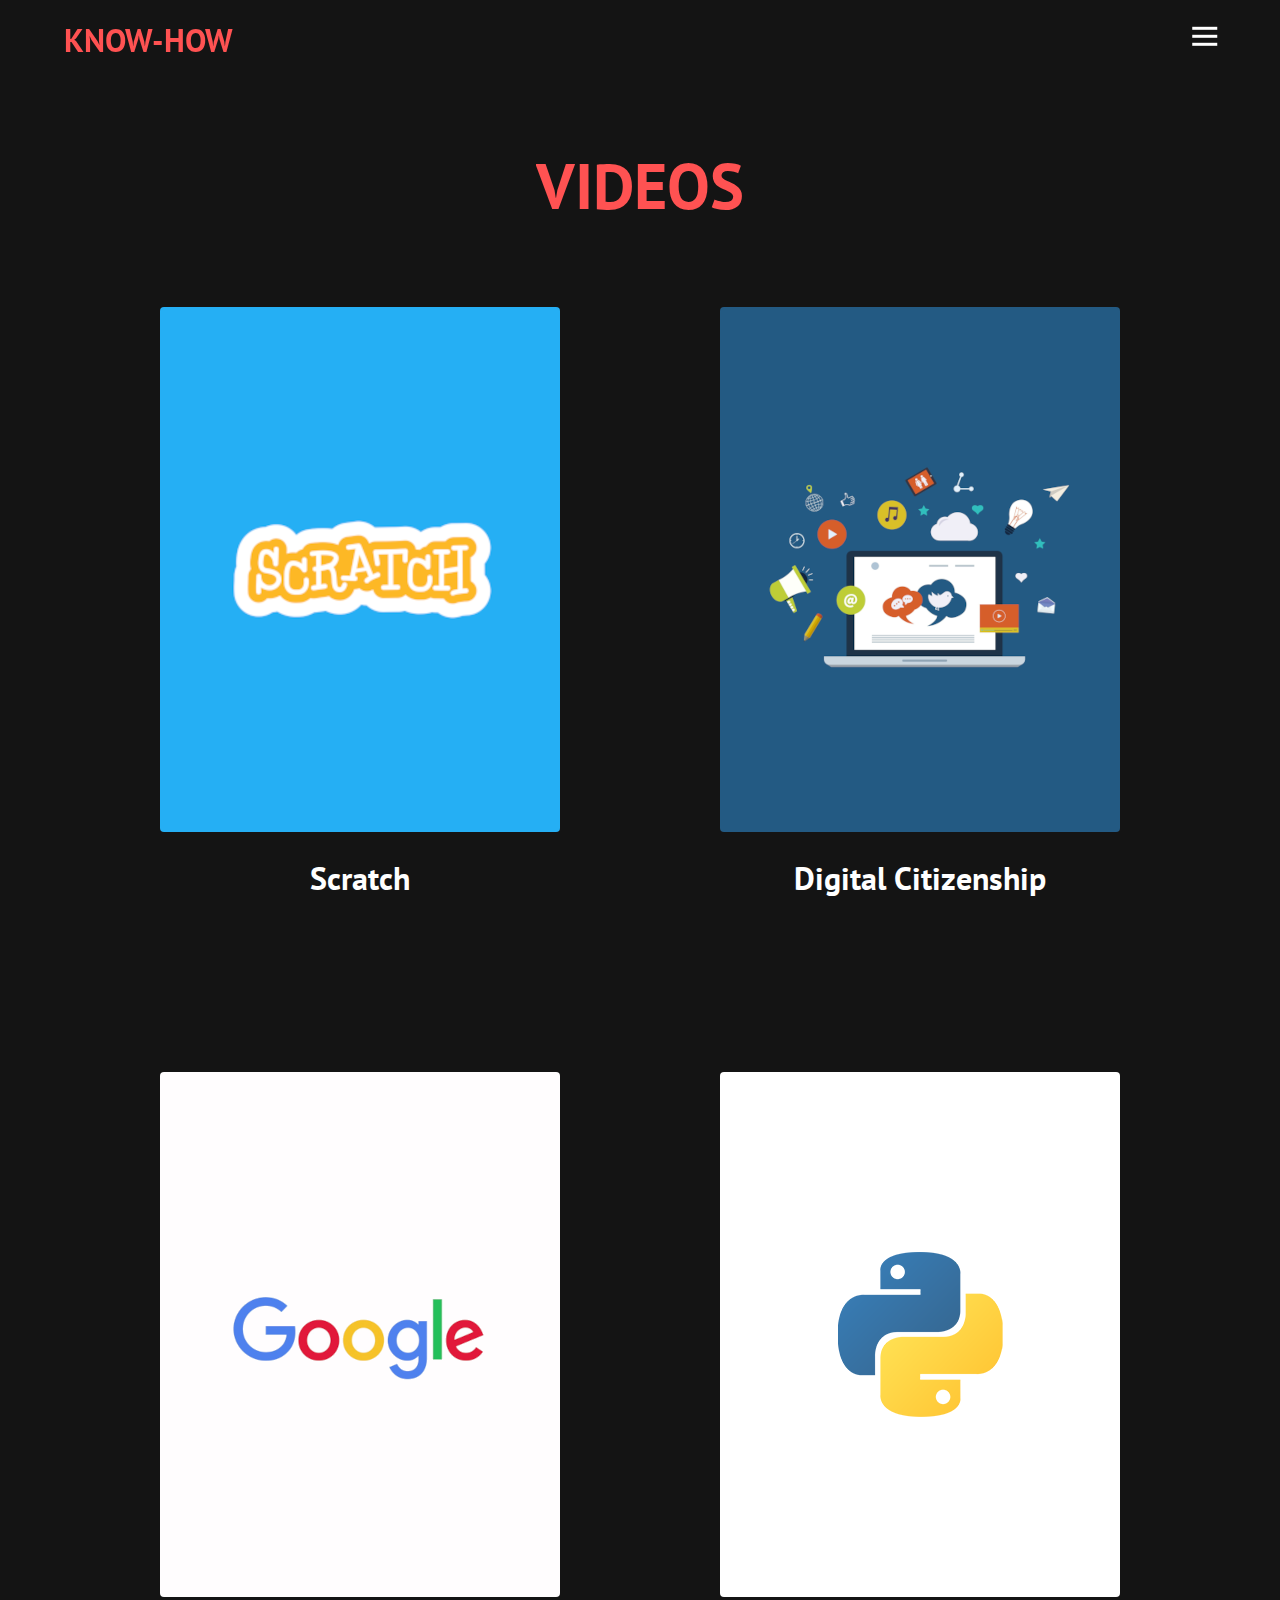
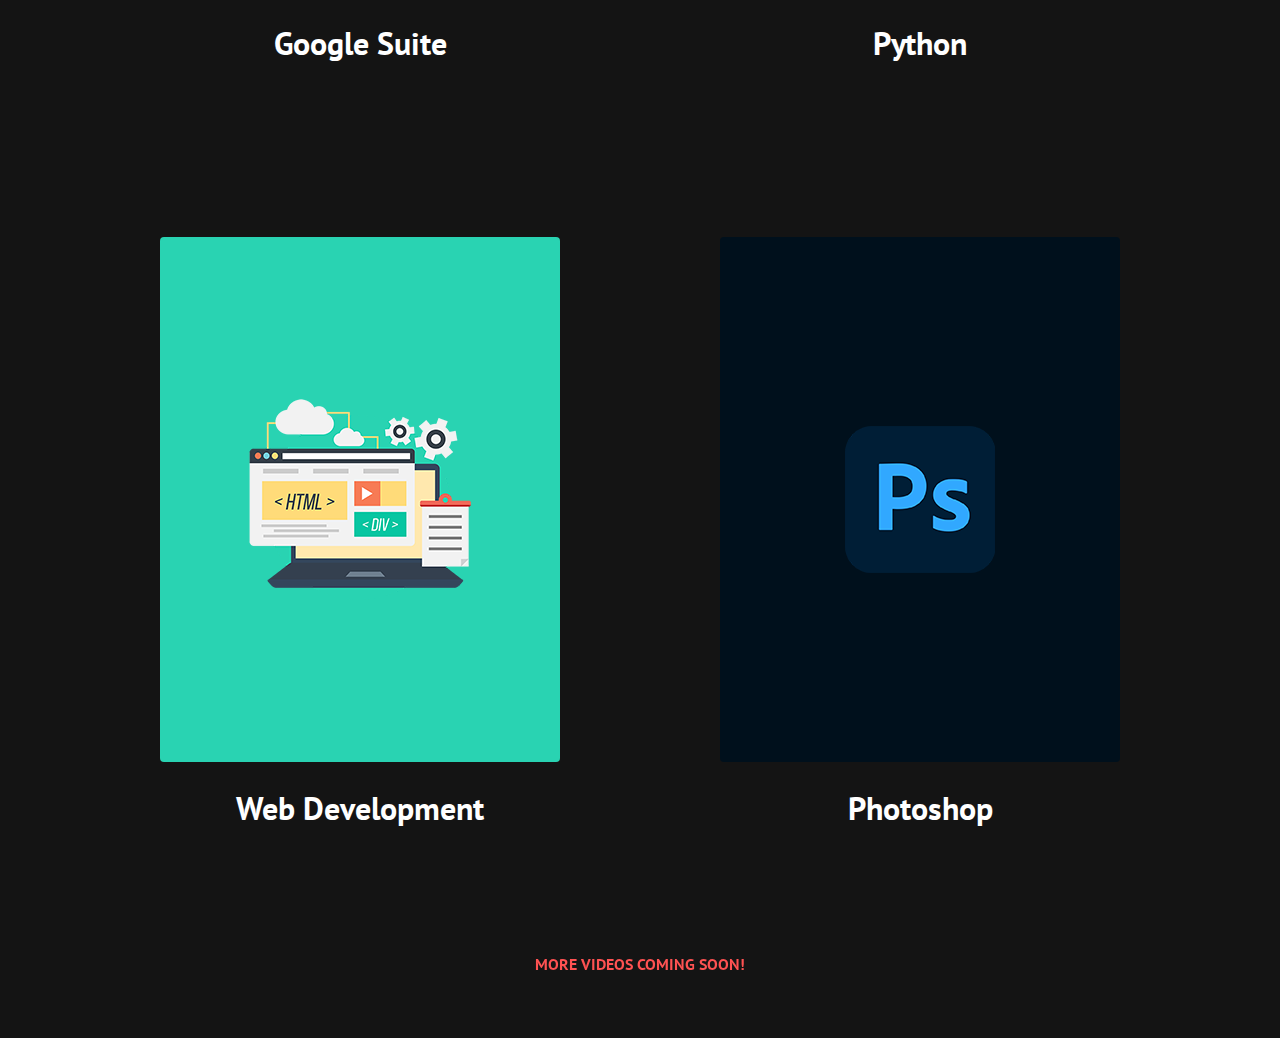
<file: videos.html>
<!DOCTYPE html>
<html lang="en">
<head>
    <meta charset="UTF-8">
    <meta http-equiv="X-UA-Compatible" content="IE=edge">
    <meta name="viewport" content="width=device-width, initial-scale=1.0">
    <title>Know-How</title>
    <link rel="stylesheet" href="styles.css">
    <link
      rel="stylesheet"
      href="https://use.fontawesome.com/releases/v5.14.0/css/all.css"
      integrity="sha384-HzLeBuhoNPvSl5KYnjx0BT+WB0QEEqLprO+NBkkk5gbc67FTaL7XIGa2w1L0Xbgc"
      crossorigin="anonymous"
    />
    <link rel="preconnect" href="https://fonts.googleapis.com">
    <link rel="preconnect" href="https://fonts.gstatic.com" crossorigin>
    <link href="https://fonts.googleapis.com/css2?family=PT+Sans:wght@400;700&display=swap" rel="stylesheet">
</head>
<body>
    <!--Navbar Section-->
    <nav class="navbar">
        <div class="navbar__container">
            <a href="/" id="navbar__logo">KNOW-HOW</a>
            <div class="navbar__toggle" id="mobile-menu">
                <span class="bar"></span>
                <span class="bar"></span>
                <span class="bar"></span>
            </div>
            <ul class="navbar__menu">
                <li class="navbar__item">
                    <a href="/" class="navbar__links">Home</a>
                </li>
                <li class="navbar__item">
                    <a href="/videos.html" class="navbar__links">Videos</a>
                </li>
                <li class="navbar__item">
                    <a href="/members.html" class="navbar__links">Members</a>
                </li>
            </ul>
        </div>
    </nav>

    <!--Videos-->
    <div class="videos">
        <h1>VIDEOS</h1>
        <div class="videos__container">
          <a href="/scratch.html" class="videos__card">
            <h2>Scratch</h2>
          </a>
          <a href="/digital-citizenship.html" class="videos__card">
            <h2>Digital Citizenship</h2>
          </a>
          <a href="/google.html" class="videos__card">
            <h2>Google Suite</h2>
          </a>
          <a href="/python.html" class="videos__card">
            <h2>Python</h2>
          </a>
          <a href="/web-dev.html" class="videos__card">
            <h2>Web Development</h2>
          </a>
          <a href="/photoshop.html" class="videos__card">
            <h2>Photoshop</h2>
          </a>
        </div>
        <h3>MORE VIDEOS COMING SOON!</h3>
      </div>

    <script src="app.js"></script>
</body>
</html>
</file>
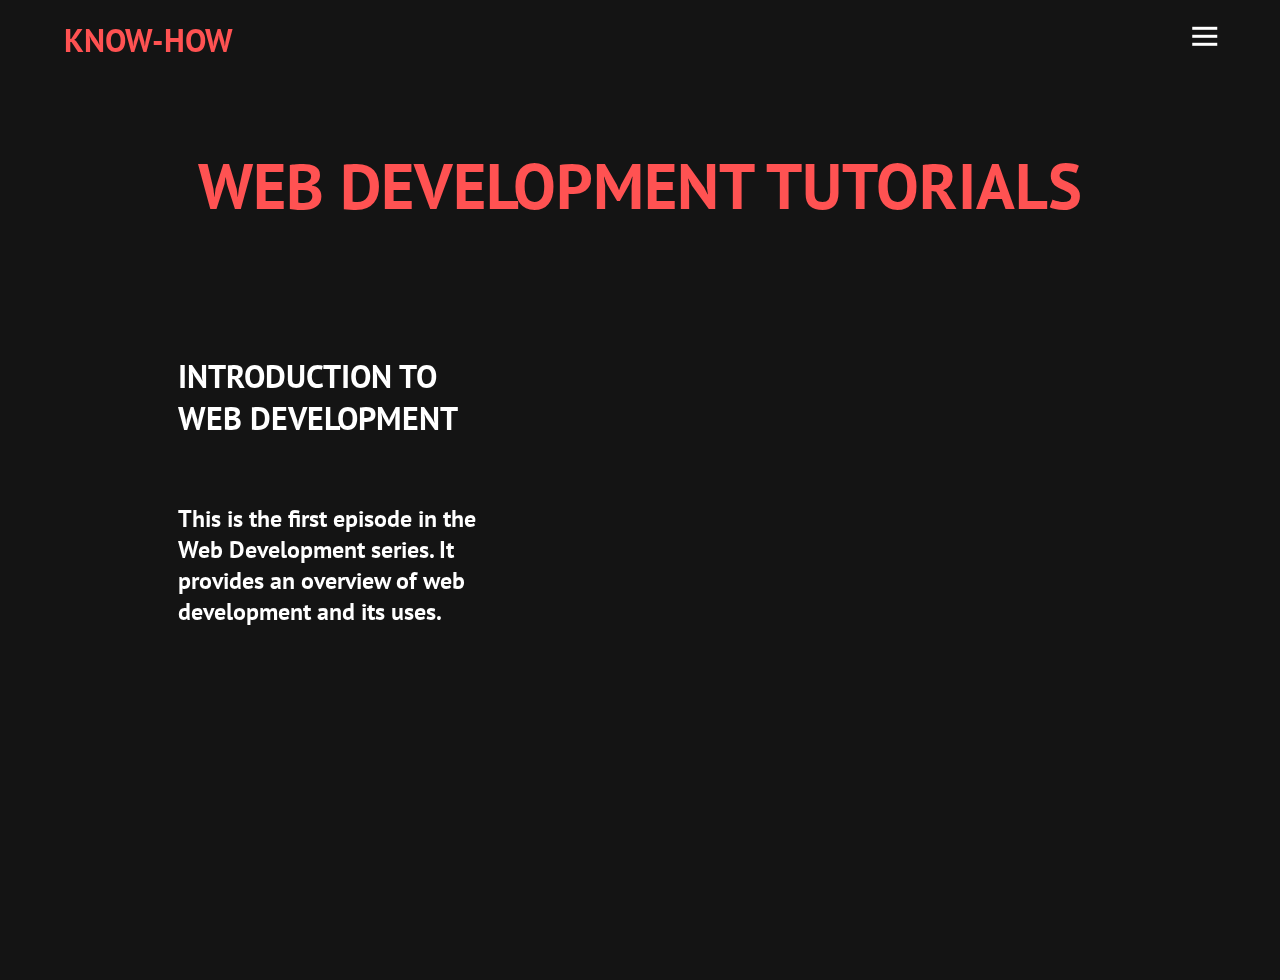
<file: web-dev.html>
<!DOCTYPE html>
<html lang="en">
<head>
    <meta charset="UTF-8">
    <meta http-equiv="X-UA-Compatible" content="IE=edge">
    <meta name="viewport" content="width=device-width, initial-scale=1.0">
    <title>Know-How</title>
    <link rel="stylesheet" href="styles.css">
    <link
      rel="stylesheet"
      href="https://use.fontawesome.com/releases/v5.14.0/css/all.css"
      integrity="sha384-HzLeBuhoNPvSl5KYnjx0BT+WB0QEEqLprO+NBkkk5gbc67FTaL7XIGa2w1L0Xbgc"
      crossorigin="anonymous"
    />
    <link rel="preconnect" href="https://fonts.googleapis.com">
    <link rel="preconnect" href="https://fonts.gstatic.com" crossorigin>
    <link href="https://fonts.googleapis.com/css2?family=PT+Sans:wght@400;700&display=swap" rel="stylesheet">
</head>
<body>
    <!--Navbar Section-->
    <nav class="navbar">
        <div class="navbar__container">
            <a href="/" id="navbar__logo">KNOW-HOW</a>
            <div class="navbar__toggle" id="mobile-menu">
                <span class="bar"></span>
                <span class="bar"></span>
                <span class="bar"></span>
            </div>
            <ul class="navbar__menu">
                <li class="navbar__item">
                    <a href="/" class="navbar__links">Home</a>
                </li>
                <li class="navbar__item">
                    <a href="/videos.html" class="navbar__links">Videos</a>
                </li>
                <li class="navbar__item">
                    <a href="/members.html" class="navbar__links">Members</a>
                </li>
            </ul>
        </div>
    </nav>

    <!--Videos-->
    <div class="tutorial">
        <h1>WEB DEVELOPMENT TUTORIALS</h1>
        <div class="tutorial__container">
            <div class="tutorial__content">
                <h2>INTRODUCTION TO WEB DEVELOPMENT</h2>
                <p>This is the first episode in the Web Development series. It provides an overview of web development and its uses.</p>
            </div>
            <div class="tutorial__video">
                <iframe class = "vid" width="560" height="315" src="https://www.youtube.com/embed/vIzBdlEqH_4" title="YouTube video player" frameborder="0" allow="accelerometer; autoplay; clipboard-write; encrypted-media; gyroscope; picture-in-picture" allowfullscreen></iframe>
            </div>
        </div>
      </div>

    <script src="app.js"></script>
</body>
</html>
</file>
<file: styles.css>
* {
        box-sizing: border-box;
        margin: 0;
        padding: 0;
        font-family: 'PT Sans', sans-serif;
        font-weight: bold;
        background-color: #141414;
    }

    .navbar {
        background: #141414;
        height: 80px;
        display: flex;
        justify-content: center;
        align-items: center;
        font-size: 1.2rem;
        position: -webkit-sticky;
        position: -moz-sticky;
        position: -ms-sticky;
        position: -o-sticky;
        position: sticky;
        top: 0;
        z-index: 999;
    }

    .navbar__container {
        display: flex;
        justify-content: left;
        height: 80px;
        z-index: 1;
        width: 100%;
        margin: 0;

        display: flex;
        justify-content: space-between;
        height: 80px;
        z-index: 1;
        width: 100%;
        padding: 0;
    }

    #navbar__logo {
        background: none;
        background-color: #ff5252;
        background-size: 100%;
        -webkit-background-clip: text;
        -moz-background-clip: text;
        background-clip: text;
        -webkit-text-fill-color: transparent;
        -moz-text-fill-color: transparent;
        display: flex;
        align-items: center;
        transition: transform 250ms;
        text-decoration: none;
        font-size: 2rem;
        width: 180px;
        margin-left: 5vw;
    }

    #navbar__logo:hover {
        transform: scale(1.075);
        cursor: pointer;
    }

    .navbar__menu {
        display: grid;
        grid-template-columns: auto;
        width: 100vw;
        top: -1000px;
        opacity: 1;
        transition: all 0.5s ease;
        height: 60vh;
        z-index: -1;

        display: grid;
        grid-template-columns: auto;
        width: 100%;
        position: absolute;
        top: -1000px;
        opacity: 1;
        transition: all 0.5s ease;
        height: 60vh;
        z-index: -1;
        background: none;
    }

    .navbar__menu.active {
        background: #262626;
        top: 100%;
        opacity: 1;
        transition: all 0.5s ease;
        z-index: 99;
        height: 60vh;
        font-size: 1.6rem;

        top: 100%;
        opacity: 1;
        transition: all 0.5s ease;
        z-index: 99;
        height: 60vh;
        font-size: 1.6rem;
    }

    .navbar__toggle:hover {
        cursor: pointer;
    }

    .navbar__toggle .bar {
        width: 25px;
        height: 3px;
        margin: 5px;
        margin-right: 200px;
        transition: all 0.3s ease-in-out;
        background: #fff;

        width: 25px;
        height: 3px;
        margin: 5px auto;
        transition: all 0.3s ease-in-out;
        background: #fff;
    }

    .navbar__item {
        font-size: 2rem;
        height: 20px;
        margin-top: 7vh;
        width: 100%;
        background: none;
    }

    .navbar__links {
        color: #fff;
        display: flex;
        align-items: center;
        justify-content: center;
        text-decoration: none;
        height: 100%;
        transition: color 250ms;

        text-align: center;
        width: 100%;
        display: table;
        background: none;
    }

    .navbar__links:hover {
        color: #ff5252; 
    }

    #mobile-menu {
        position: absolute;
        top: 20%;
        right: 5%;
        transform: translate(5%, 20%);
    }

    .navbar__toggle .bar {
        display: block;
        cursor: pointer;
    }

    #mobile-menu.is-active .bar:nth-child(2) {
        opacity: 0;
    }

    #mobile-menu.is-active .bar:nth-child(1) {
        transform: translateY(8px) rotate(45deg);
    }

    #mobile-menu.is-active .bar:nth-child(3) {
        transform: translateY(-8px) rotate(-45deg);
    }

    @media screen and (max-width: 860px) {

    .navbar__container {
        display: flex;
        justify-content: space-between;
        height: 80px;
        z-index: 1;
        width: 100%;
        max-width: 1300px;
        padding: 0;
    }

    .navbar__menu {
        display: grid;
        grid-template-columns: auto;
        margin: 0;
        width: 100%;
        position: absolute;
        top: -1000px;
        opacity: 1;
        transition: all 0.5s ease;
        height: 50vh;
        z-index: -1;
    }

    .navbar__menu.active {
        background: #262626;
        top: 100%;
        opacity: 1;
        transition: all 0.5s ease;
        z-index: 99;
        height: 60vh;
        font-size: 1.5rem;
    }

    .navbar__toggle .bar {
        width: 25px;
        height: 3px;
        margin: 5px auto;
        transition: all 0.3s ease-in-out;
        background: #fff;
    }

    #navbar__logo {
        -webkit-text-fill-color: #ff5252;
        -moz-text-fill-color: #ff5252;
    }

    .navbar__item {
        width: 100%;
        margin-top: 0vh;
    }

    .navbar__links {
        text-align: center;
        padding: 0rem;
        width: 100%;
        display: table;
    }

    #mobile-menu {
        position: absolute;
        top: 20%;
        right: 5%;
        transform: translate(5%, 20%);
    }

    .navbar__toggle .bar {
        display: block;
        cursor: pointer;
    }

    #mobile-menu.is-active .bar:nth-child(2) {
        opacity: 0;
    }

    #mobile-menu.is-active .bar:nth-child(1) {
        transform: translateY(8px) rotate(45deg);
    }

    #mobile-menu.is-active .bar:nth-child(3) {
        transform: translateY(-8px) rotate(-45deg);
    }
}

/* Logo Section CSS */
.logo {
    background-color: #b9ffe7;
}

.logo__container {
    display: flex;
    align-items: top;
    justify-content: center;
    margin: 0 auto;
    height: 50vh;
    background-color: #b9ffe7;
    z-index: 1;
    width: 100%;
    max-width: 1300px;
    padding: 40px 50px;
}

.logo__img--container {
    text-align: center;
    background: none;
}

#logo__img {
    height: 40%;
    width: 40%;
}

/* Mobile Responsive */
@media screen and (max-width: 480px) {
    .logo__container {
        display: grid;
        grid-template-columns: auto;
        align-items: center;
        justify-self: center;
        width: 100%;
        margin: 0 auto;
        height: 60vh;
    }

    .logo__content {
        text-align: center;
        margin-bottom: 4rem;
    }
}

/* Purpose Section CSS */
.purpose {
    background-color: #141414;
}

.purpose__container {
    display: flex;
    align-items: center;
    justify-content: center;
    margin: 0 auto;
    height: 70vh;
    background-color: #141414;
    z-index: 1;
    width: 100%;
    max-width: 800px;
    padding: 0 50px;
}

.purpose__content {
    color: #fff;
    width: 100%;
}

.purpose__content h1 {
    text-align: center;
    font-size: 4rem;
    background-color: #ff5252;
    background-size: 100%;
    -webkit-background-clip: text;
    -moz-background-clip: text;
    background-clip: text;
    -webkit-text-fill-color: transparent;
    -moz-text-fill-color: transparent;
    margin-top: 3rem;
}

.purpose__content p {
    text-align: center;
    margin-top: 2rem;
    font-size: 2rem;
}

/* Mobile Responsive */
@media screen and (max-width: 960px) {
    .purpose__container {
        display: grid;
        grid-template-columns: auto;
        align-items: center;
        justify-self: center;
        width: 100%;
        margin: 0 auto;
        height: 90vh;
    }

    .purpose__content {
        text-align: center;
        margin-bottom: 4rem;
    }

    .purpose__content h1 {
        font-size: 2rem;
        margin-top: 2rem;
    }

    .purpose__content p {
        margin-top: 1rem;
        font-size: 1.5rem;
    }
}

@media screen and (max_width: 480px) {
    .purpose__content h1 {
        font-size: 2rem;
        margin-top: 3rem;
    }

    .purpose__content p {
        margin-top: 2rem;
        font-size: 1.5rem;
    }
}

/* Partnership Section CSS */
.partnership {
    background: #141414;
    display: flex;
    flex-direction: column;
    align-items: center;
    height: 90vh;
}

.partnership h1 {
    background-color: #ff5252;
    background-size: 100%;
    margin-top: 5rem;
    margin-bottom: 2rem;
    font-size: 4rem;
    -webkit-background-clip: text;
    -moz-background-clip: text;
    background-clip: text;
    -webkit-text-fill-color: transparent;
    -moz-text-fill-color: transparent;
}

.partnership__container {
    display: flex;
    align-items: top;
    justify-content: center;
    flex-wrap: wrap;
}

.partnership__card {
    margin: 1rem;
    height: 600px;
    width: 600px;
    border-radius: 300px;
    background-image: url('/images/schoolonwheels.png');
    background-size: cover;
    position: relative;
    color: #fff;
    transition: transform 250ms;
}

.partnership__card:hover {
    transform: scale(1.075);
    cursor: pointer; 
}

@media screen and (max-width: 960px) {
    .partnership {
        height: 80vh;
    }

    .partnership h1 {
        font-size: 2rem;
        margin-top: 2rem;
    }

    .partnership__card {
        margin: 1rem;
        height: 400px;
        width: 400px;
        border-radius: 200px;
        background-image: url('/images/schoolonwheels.png');
        background-size: cover;
        position: relative;
        color: #fff;
        transition: transform 250ms;
    }
}

@media screen and (max-width: 480px) {
    .partnership {
        height: 70vh;
    }

    .partnership h1 {
        font-size: 2rem;
    }

    .partnership__card {
        margin: 1rem;
        height: 300px;
        width: 300px;
        border-radius: 150px;
        background-image: url('/images/schoolonwheels.png');
        background-size: cover;
        position: relative;
        color: #fff;
        transition: transform 250ms;
    }
}

/* Footer CSS */
.footer__container {
    background-color: #141414;
    padding: 5rem 0;
    display: flex;
    flex-direction: column;
    justify-content: center;
    align-items: center;
}

#footer__logo {
    color: #fff;
    display: flex;
    align-items: center;
    cursor: pointer;
    text-decoration: none;
    font-size: 2rem;
}

.footer__links {
    width: 100%;
    max-width: 1000px;
    display: flex;
    justify-content: center;
}

.footer__link--wrapper {
    display: flex;
}

.footer__link--items {
    display: flex; 
    flex-direction: column;
    align-items: center;
    margin: 16px;
    text-align: left;
    width: 340px;
    box-sizing: border-box;
}

.footer__link--items h2 {
    margin-bottom: 16px;
}

.footer__link--items h2 {
    color: #fff;
}

.footer__link--items a {
    color: #fff;
    text-decoration: none;
    margin-bottom: 0.5rem;
}

.footer__link--item a:hover {
    color: #e9e9e9;
    transition: 0.3s ease-out;
}

.footer__link--btn {
    font-size: 1.5rem;
    background-color: #ff5252;
    padding: 14px 32px;
    border: none;
    border-radius: 4px;
    color: #141414;
    margin-top: 2rem;
    cursor: pointer;
    position: relative;
    transition: all 0.35s;
    outline: none;
  }
  
  .footer__link--btn a {
    background: none;
    position: relative;
    z-index: 2;
    color: #141414;
    text-decoration: none;
  }
  
  .footer__link--btn:after {
    position: absolute;
    content: '';
    top: 0;
    left: 0;
    width: 0;
    height: 100%;
    background: #b9ffe7;
    transition: all 0.35s;
    border-radius: 4px;
  }
  
  .footer__link--btn:hover {
    color: #fff;
  }
  
  .footer__link--btn:hover:after {
    width: 100%;
  }

  @media screen and (max-width: 480px) {
    .footer__container {
        padding: 2rem 0;
    }
  }

/* Social Icons */
.social__icon--link {
    color: #fff;
    font-size: 24px;
}

.social__media {
    max-width: 1000px;
    width: 100%;
}

.social__media--wrap {
    display: flex;
    justify-content: space-between;
    align-items: center;
    width: 90%;
    max-width: 1000px;
    margin: 40px auto 0 auto;
}

.social__icons {
    display: flex;
    justify-content: space-evenly;
    align-items: center;
    width: 240px;
}

.social__logo {
    color: #fff;
    justify-self: flex-start;
    margin-left: 20px;
    cursor: pointer;
    text-decoration: none;
    font-size: 2rem;
    display: flex;
    align-items: center;
    margin-bottom: 16px;
}

.website__rights {
    color: #fff;
}

@media screen and (max-width: 820px) {
    .footer__links {
        padding-top: 0;
    }

    #footer__logo {
        margin-bottom: 2rem;
    }

    .website__rights {
        margin-bottom: 2rem;
    }

    .footer__link--wrapper {
        flex-direction: column;
    }

    .social__media--wrap {
        flex-direction: column;
    }
}

@media screen and (max-width: 480px) {
    .footer__link--items {
        margin: 0;
        padding: 10px;
        width: 100%;
    }
}

/* Videos Section */
.videos {
    background: #141414;
    display: flex;
    flex-direction: column;
    justify-content: top;
    align-items: center;
    height: auto;
    text-decoration: none;
  }
  
  .videos h1 {
    background-color: #ff5252;
    background-size: 100%;
    -webkit-background-clip: text;
    -moz-background-clip: text;
    background-clip: text;
    -webkit-text-fill-color: transparent;
    -moz-text-fill-color: transparent;
    margin-top: 4rem;
    margin-bottom: 0;
    font-size: 4rem;
  }

  .videos h3 {
    background-color: #ff5252;
    background-size: 100%;
    -webkit-background-clip: text;
    -moz-background-clip: text;
    background-clip: text;
    -webkit-text-fill-color: transparent;
    -moz-text-fill-color: transparent;
    margin-top: 2rem;
    margin-bottom: 4rem;
    font-size: 1rem;
  }
  
  .videos__container {
    display: flex;
    justify-content: center;
    flex-direction: row;
    flex-wrap: wrap; 
    text-decoration: none;
  }
  
  .videos__card {
    margin: 5rem;
    height: 525px;
    width: 400px;
    border-radius: 4px;
    background-image: url('/images/scratchlogo.png');
    background-size: cover;
    position: relative;
    color: #fff;
    transition: transform 250ms;
    margin-bottom: 10rem;
    text-decoration: none;
  }
  
  .videos__card:before {
    opacity: 0.2;
  }
  
  .videos__card:nth-child(2) {
    background-image: url('/images/dclogo.png');
  }

  .videos__card:nth-child(3) {
    background-image: url('/images/googlelogo.png');
  }

  .videos__card:nth-child(4) {
    background-image: url('/images/pythonlogo.png');
  }

  .videos__card:nth-child(5) {
    background-image: url('/images/webdevlogo.png');
  }

  .videos__card:nth-child(6) {
    background-image: url('/images/photoshoplogo.png');
  }
  
  .videos__card h2 {
    color: #fff;
    position: relative;
    top: 550px;
    text-align: center;
    font-size: 2rem;
    text-decoration: none;
  }
  
  .videos__card:hover {
    transform: scale(1.075);
    cursor: pointer;
  }

  .sticky {
      position: fixed;
      top: 0;
      width: 100%;
  }

  @media screen and (max-width: 480px) {
    .videos h1 {
        font-size: 2rem;
    }

    .videos__card {
        margin: 5rem;
        height: 394px;
        width: 300px;
        margin-bottom: 5rem;
    }

    .videos__card h2 {
        top: 419px;
        font-size: 1.5rem;
    }
}

/* Tutorial Section */
.tutorial {
    background: #141414;
    display: flex;
    flex-direction: column;
    justify-content: top;
    align-items: center;
    height: auto;
    min-height: 100vh;
    text-decoration: none;
  }
  
  .tutorial h1 {
    background-color: #ff5252;
    background-size: 100%;
    -webkit-background-clip: text;
    -moz-background-clip: text;
    background-clip: text;
    -webkit-text-fill-color: transparent;
    -moz-text-fill-color: transparent;
    margin-top: 4rem;
    margin-bottom: 4rem;
    font-size: 4rem;
    max-width: 80vw;
  }

  .tutorial h2 {
    background-color: #fff;
    background-size: 100%;
    -webkit-background-clip: text;
    -moz-background-clip: text;
    background-clip: text;
    -webkit-text-fill-color: transparent;
    -moz-text-fill-color: transparent;
    margin-top: 4rem;
    margin-bottom: 4rem;
    font-size: 2rem;
  }

  .tutorial p {
    background-color: #fff;
    background-size: 100%;
    -webkit-background-clip: text;
    -moz-background-clip: text;
    background-clip: text;
    -webkit-text-fill-color: transparent;
    -moz-text-fill-color: transparent;
    margin-top: 4rem;
    margin-bottom: 4rem;
    font-size: 1.5rem;
  }
  
  .tutorial__container {
    display: grid;
  grid-template-columns: 1fr 1fr;

  align-items: center;
  justify-self: center;
  margin: 0 auto;
  margin-bottom: 10vh;
  height: auto;
  background-color: #141414;
  z-index: 1;
  width: 100%;
  max-width: 80vw;
  padding-right: 50px;
  padding-left: 50px;
  }

  .tutorial__content {
      padding-right: 2rem; 
  }

  .tutorial__video {
    padding-left: 2rem; 
}

@media screen and (max-width: 860px) {
    .tutorial h1 {
        font-size: 2rem;
        text-align: center;
    }

    .tutorial__container {
        display: flex;
    justify-content: center;
    flex-direction: row;
    flex-wrap: wrap; 
    }

    .vid {
        width: 336px;
        height: 189px;
    }

    .tutorial__content {
        padding-right: 0; 
    }
  
    .tutorial__video {
      padding-left: 0; 
  }
}

/* Members Section */
.members {
    background: #141414;
    display: flex;
    flex-direction: column;
    justify-content: top;
    align-items: center;
    height: auto;
    min-height: 100vh;
    text-decoration: none;
  }

  .members h1 {
    background-color: #ff5252;
    background-size: 100%;
    -webkit-background-clip: text;
    -moz-background-clip: text;
    background-clip: text;
    -webkit-text-fill-color: transparent;
    -moz-text-fill-color: transparent;
    margin-top: 4rem;
    margin-bottom: 4rem;
    font-size: 4rem;
  }

  .members p {
    background-color: #fff;
    background-size: 100%;
    -webkit-background-clip: text;
    -moz-background-clip: text;
    background-clip: text;
    -webkit-text-fill-color: transparent;
    -moz-text-fill-color: transparent;
    margin-top: 0rem;
    margin-bottom: 1rem;
    font-size: 2rem;
  }

  .members spacer {
    background-color: #141414;
    background-size: 100%;
    -webkit-background-clip: text;
    -moz-background-clip: text;
    background-clip: text;
    -webkit-text-fill-color: transparent;
    -moz-text-fill-color: transparent;
    height: 5vh;
  }

  @media screen and (max-width: 480px) {
      .members h1 {
          font-size: 2rem;
      }

      .members p {
          font-size: 1rem;
      }
  }
</file>
